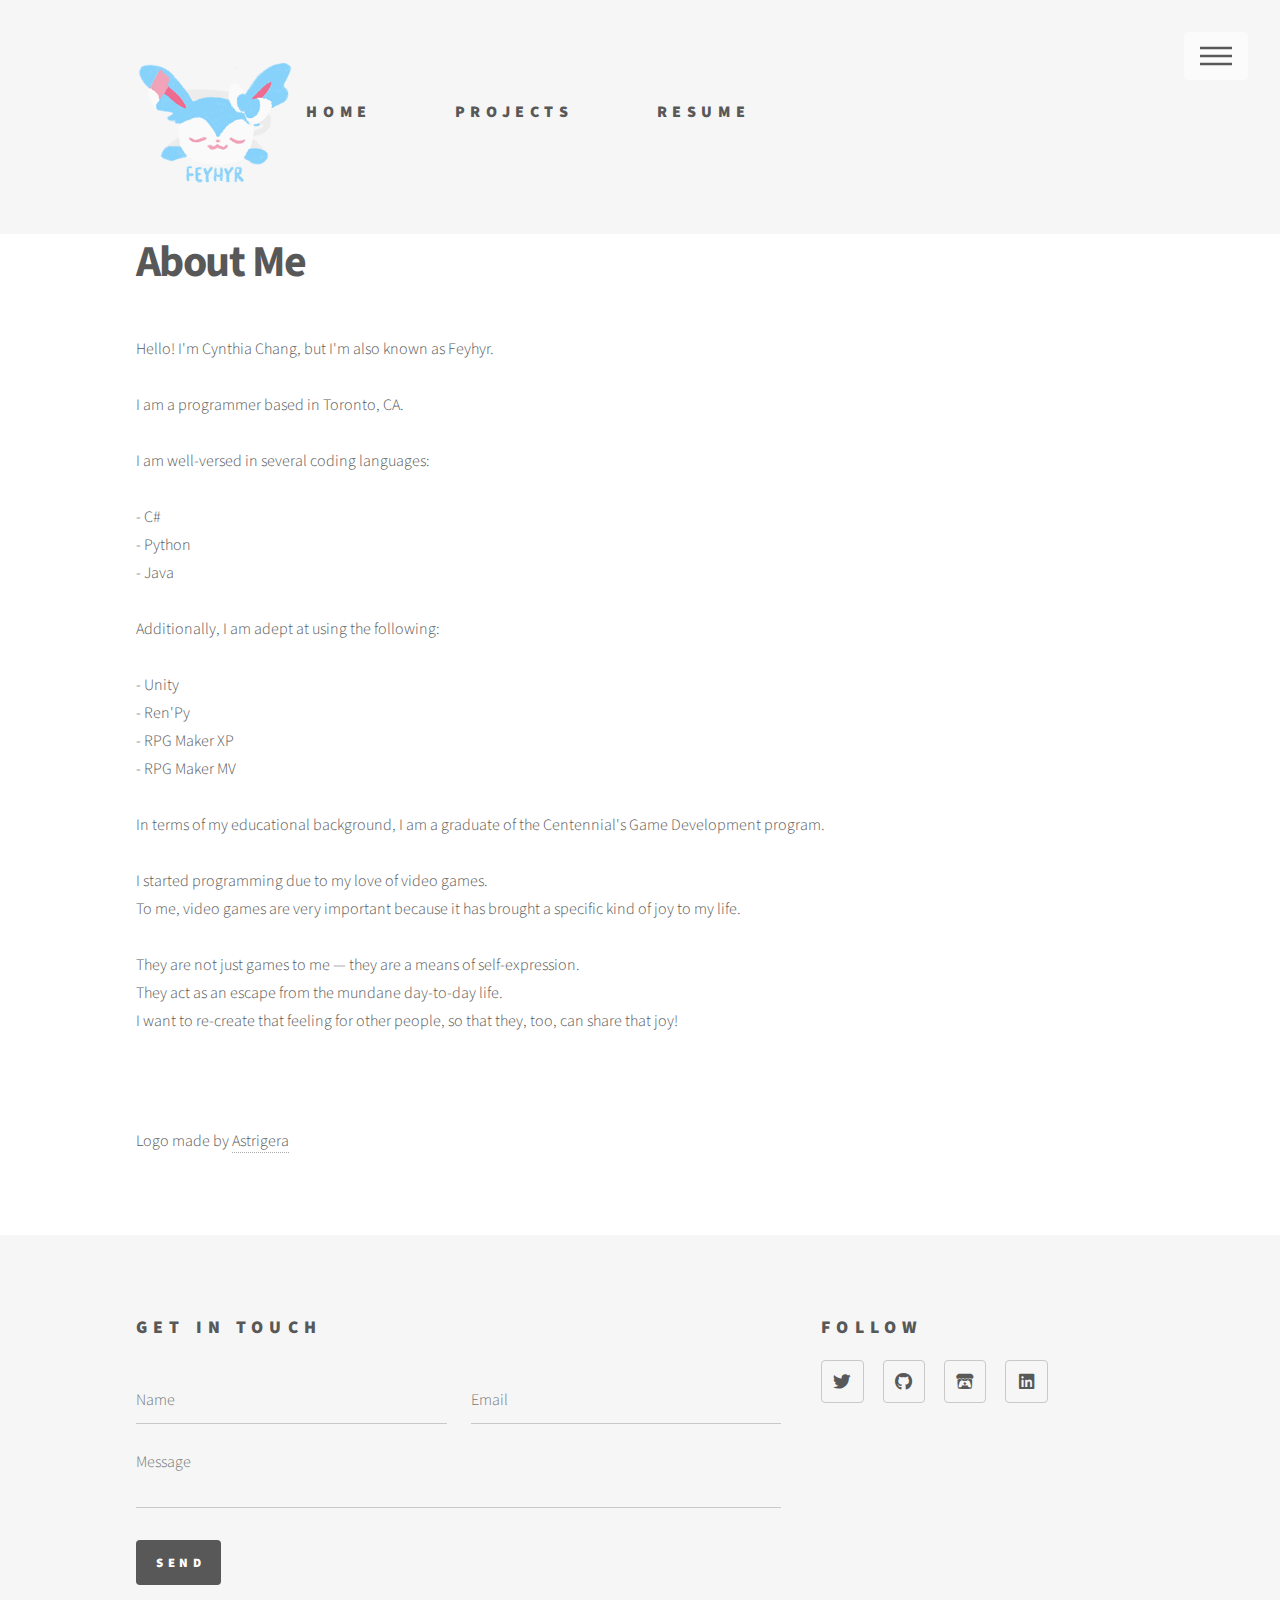
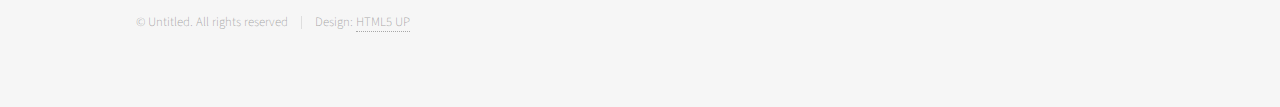
<file: index.html>
<!DOCTYPE HTML>
<!--
	Phantom by HTML5 UP
	html5up.net | @ajlkn
	Free for personal and commercial use under the CCA 3.0 license (html5up.net/license)
-->
<html>
	<head>
		<title>Feyhyr</title>
		<meta charset="utf-8" />
		<meta name="viewport" content="width=device-width, initial-scale=1, user-scalable=no" />
		<link rel="stylesheet" href="assets/css/main.css" />
		<noscript><link rel="stylesheet" href="assets/css/noscript.css" /></noscript>
	</head>
	<body class="is-preload">
		<!-- Wrapper -->
			<div id="wrapper">

				<!-- Header -->
					<header id="header">
						<div class="inner">

							<!-- Logo -->
								<a href="index.html" class="logo">
									<span class="symbol"><img src="images/cynthiaheader.png" alt="" /></span><span class="title">Home</span>
								</a>
								<a href="project.html" class="logo">
									<span class="title">Projects</span>
								</a>
								<a href="resume.html" class="logo">
									<span class="title">Resume</span>
								</a>

							<!-- Nav -->
								<nav>
									<ul>
										<li><a href="#menu">Menu</a></li>
									</ul>
								</nav>

						</div>
					</header>

				<!-- Menu -->
					<nav id="menu">
						<h2>Menu</h2>
						<ul>
							<li><a href="index.html">Home</a></li>
							<li><a href="project.html">Projects</a></li>
							<li><a href="resume.html">Resume</a></li>
						</ul>
					</nav>

				<!-- Main -->
					<div id="main">
						<div class="inner">
							<h1>About Me</h1>

							<!-- Text -->
								<section>
									<p>Hello! I'm Cynthia Chang, but I'm also known as Feyhyr.<br><br>
									I am a programmer based in Toronto, CA.<br><br>
									I am well-versed in several coding languages:<br><br>
									- C#<br>
									- Python<br>
									- Java<br><br>
									Additionally, I am adept at using the following:<br><br>
									- Unity<br>
									- Ren'Py<br>
									- RPG Maker XP<br>
									- RPG Maker MV<br><br>
									In terms of my educational background, I am a graduate of the Centennial's Game Development program.<br><br>
									I started programming due to my love of video games.<br>
									To me, video games are very important because it has brought a specific kind of joy to my life.<br><br>
									They are not just games to me — they are a means of self-expression.<br>
									They act as an escape from the mundane day-to-day life.<br>
									I want to re-create that feeling for other people, so that they, too, can share that joy! <br>
									</p>
									<p><br></p>
									<p>Logo made by <a href="https://www.astrigera.com/">Astrigera</a></p>
								</section>
						</div>
					</div>

				<!-- Footer -->
					<footer id="footer">
						<div class="inner">
							<section>
								<h2>Get in touch</h2>
								<form method="post" action="#">
									<div class="fields">
										<div class="field half">
											<input type="text" name="name" id="name" placeholder="Name" />
										</div>
										<div class="field half">
											<input type="email" name="email" id="email" placeholder="Email" />
										</div>
										<div class="field">
											<textarea name="message" id="message" placeholder="Message"></textarea>
										</div>
									</div>
									<ul class="actions">
										<li><input type="submit" value="Send" class="primary" /></li>
									</ul>
								</form>
							</section>
							<section>
								<h2>Follow</h2>
								<ul class="icons">
									<li><a href="https://twitter.com/feyhyr" class="icon brands style2 fa-twitter"><span class="label">Twitter</span></a></li>
									<li><a href="https://github.com/Feyhyr" class="icon brands style2 fa-github"><span class="label">GitHub</span></a></li>
									<li><a href="https://feyhyr.itch.io/" class="icon brands style2 fa-itch-io"><span class="label">itch-io</span></a></li>
									<li><a href="https://www.linkedin.com/in/thegamingcook/" class="icon brands style2 fa-linkedin"><span class="label">linkedin</span></a></li>
								</ul>
							</section>
							<ul class="copyright">
								<li>&copy; Untitled. All rights reserved</li><li>Design: <a href="http://html5up.net">HTML5 UP</a></li>
							</ul>
						</div>
					</footer>

			</div>

		<!-- Scripts -->
			<script src="assets/js/jquery.min.js"></script>
			<script src="assets/js/browser.min.js"></script>
			<script src="assets/js/breakpoints.min.js"></script>
			<script src="assets/js/util.js"></script>
			<script src="assets/js/main.js"></script>

	</body>
</html>
</file>
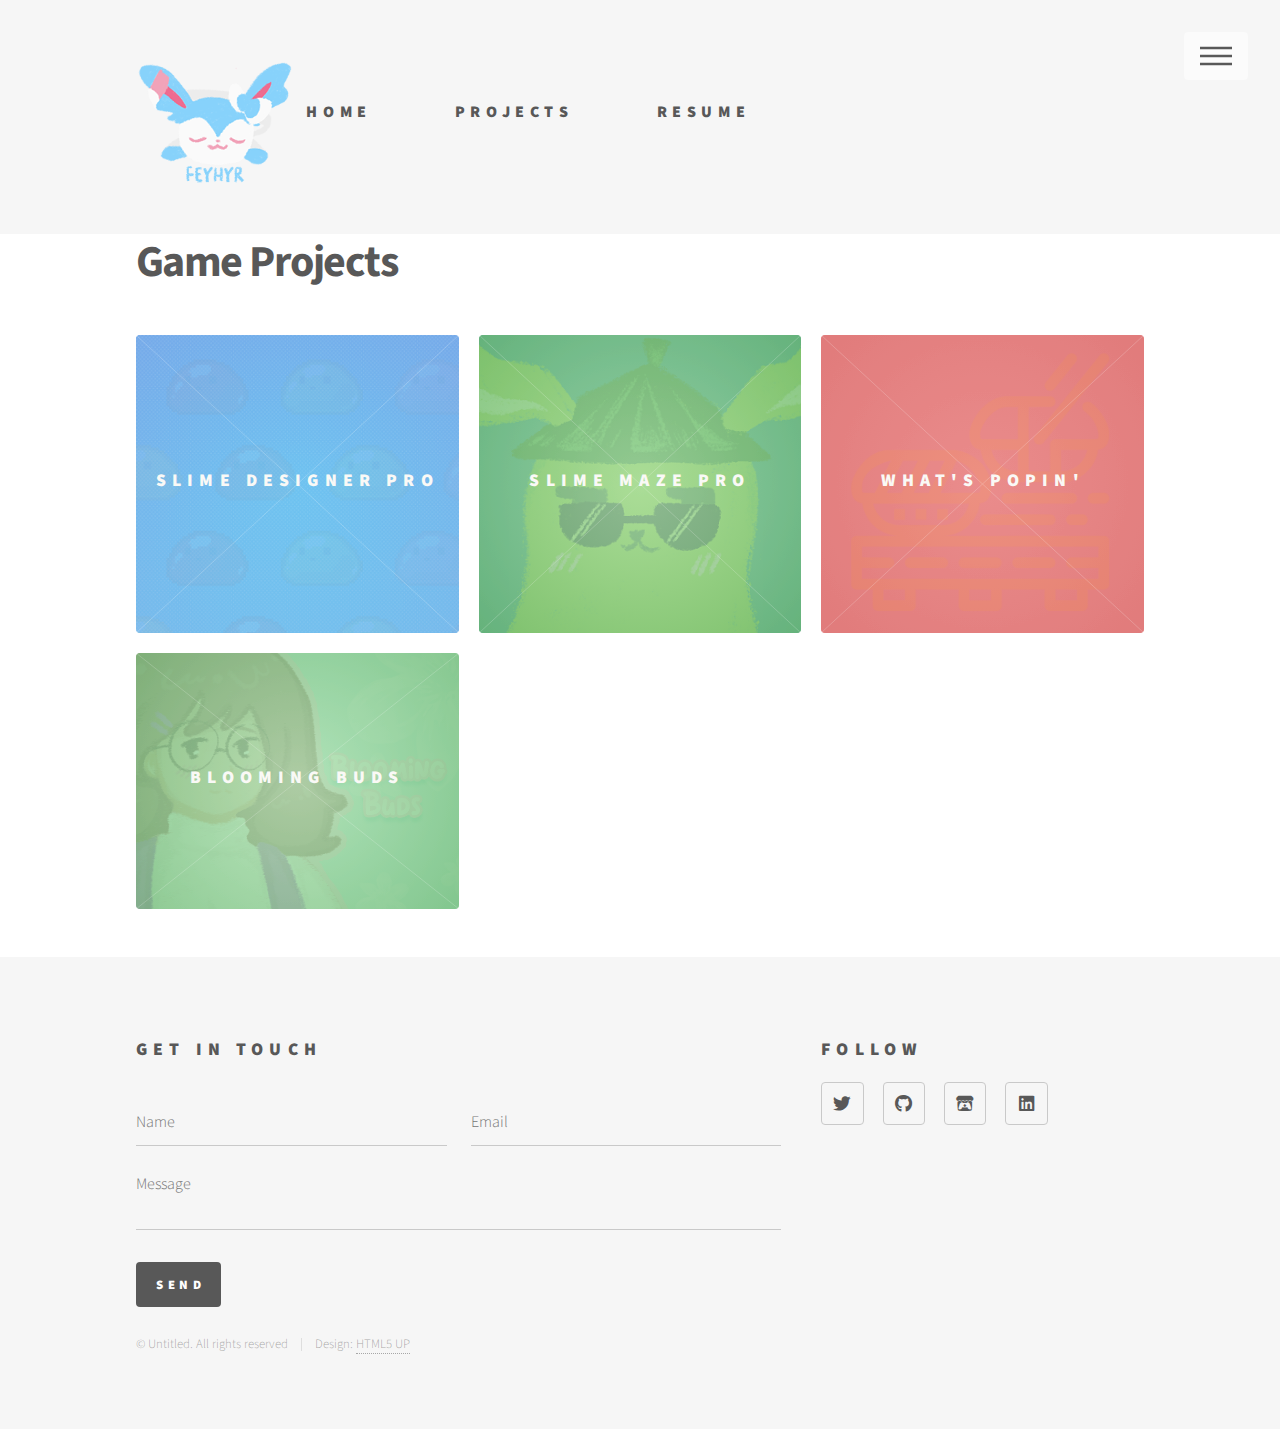
<file: about.html>
<!DOCTYPE HTML>
<!--
	Phantom by HTML5 UP
	html5up.net | @ajlkn
	Free for personal and commercial use under the CCA 3.0 license (html5up.net/license)
-->
<html>
	<head>
		<title>Feyhyr</title>
		<meta charset="utf-8" />
		<meta name="viewport" content="width=device-width, initial-scale=1, user-scalable=no" />
		<link rel="stylesheet" href="assets/css/main.css" />
		<noscript><link rel="stylesheet" href="assets/css/noscript.css" /></noscript>
	</head>
	<body class="is-preload">
		<!-- Wrapper -->
			<div id="wrapper">

				<!-- Header -->
					<header id="header">
						<div class="inner">

							<!-- Logo -->
								<a href="index.html" class="logo">
									<span class="symbol"><img src="images/cynthiaheader.png" alt="" /></span><span class="title">Home</span>
								</a>
								<a href="about.html" class="logo">
									<span class="title">Projects</span>
								</a>
								<a href="resume.html" class="logo">
									<span class="title">Resume</span>
								</a>

							<!-- Nav -->
								<nav>
									<ul>
										<li><a href="#menu">Menu</a></li>
									</ul>
								</nav>

						</div>
					</header>

				<!-- Menu -->
					<nav id="menu">
						<h2>Menu</h2>
						<ul>
							<li><a href="index.html">Home</a></li>
							<li><a href="about.html">Projects</a></li>
							<li><a href="resume.html">Resume</a></li>
						</ul>
					</nav>

				<!-- Main -->
					<div id="main">
						<div class="inner">
							<h1>Game Projects</h1>
							<section class="tiles">
								<article class="style1">
									<span class="image">
										<img src="images/slimebackground.png" alt="" />
									</span>
									<a href="https://astrigera.itch.io/slime-designer-pro">
										<h2>Slime Designer Pro</h2>
										<div class="content">
											<p>Design your own slime!</p>
										</div>
									</a>
								</article>
								<article class="style2">
									<span class="image">
										<img src="images/mazebackground.png" alt="" />
									</span>
									<a href="https://github.com/Feyhyr/GameEngines-FinalProject">
										<h2>Slime Maze Pro</h2>
										<div class="content">
											<p>Navigate the maze and get as many stars as you can without being eaten by the beetles.</p>
										</div>
									</a>
								</article>
								<article class="style3">
									<span class="image">
										<img src="images/popinbackground.png" alt="" />
									</span>
									<a href="https://github.com/Feyhyr/EmergingTech-FinalProject">
										<h2>What's Popin'</h2>
										<div class="content">
											<p>Create a dish in VR!</p>
										</div>
									</a>
								</article>
								<article class="style2">
									<span class="image">
										<img src="images/Bloomin_Buds.png" alt="" />
									</span>
									<a href="https://astrigera.itch.io/blooming-buds">
										<h2>Blooming Buds</h2>
										<div class="content">
											<p>An LGBTQ+ inclusive visual novel centred around a developed and immersive storyline.</p>
										</div>
									</a>
								</article>
							</section>
						</div>
					</div>

				<!-- Footer -->
					<footer id="footer">
						<div class="inner">
							<section>
								<h2>Get in touch</h2>
								<form method="post" action="#">
									<div class="fields">
										<div class="field half">
											<input type="text" name="name" id="name" placeholder="Name" />
										</div>
										<div class="field half">
											<input type="email" name="email" id="email" placeholder="Email" />
										</div>
										<div class="field">
											<textarea name="message" id="message" placeholder="Message"></textarea>
										</div>
									</div>
									<ul class="actions">
										<li><input type="submit" value="Send" class="primary" /></li>
									</ul>
								</form>
							</section>
							<section>
								<h2>Follow</h2>
								<ul class="icons">
									<li><a href="https://twitter.com/feyhyr" class="icon brands style2 fa-twitter"><span class="label">Twitter</span></a></li>
									<li><a href="https://github.com/Feyhyr" class="icon brands style2 fa-github"><span class="label">GitHub</span></a></li>
									<li><a href="https://feyhyr.itch.io/" class="icon brands style2 fa-itch-io"><span class="label">itch-io</span></a></li>
									<li><a href="https://www.linkedin.com/in/thegamingcook/" class="icon brands style2 fa-linkedin"><span class="label">linkedin</span></a></li>
								</ul>
							</section>
							<ul class="copyright">
								<li>&copy; Untitled. All rights reserved</li><li>Design: <a href="http://html5up.net">HTML5 UP</a></li>
							</ul>
						</div>
					</footer>
					
			</div>

		<!-- Scripts -->
			<script src="assets/js/jquery.min.js"></script>
			<script src="assets/js/browser.min.js"></script>
			<script src="assets/js/breakpoints.min.js"></script>
			<script src="assets/js/util.js"></script>
			<script src="assets/js/main.js"></script>

	</body>
</html>
</file>
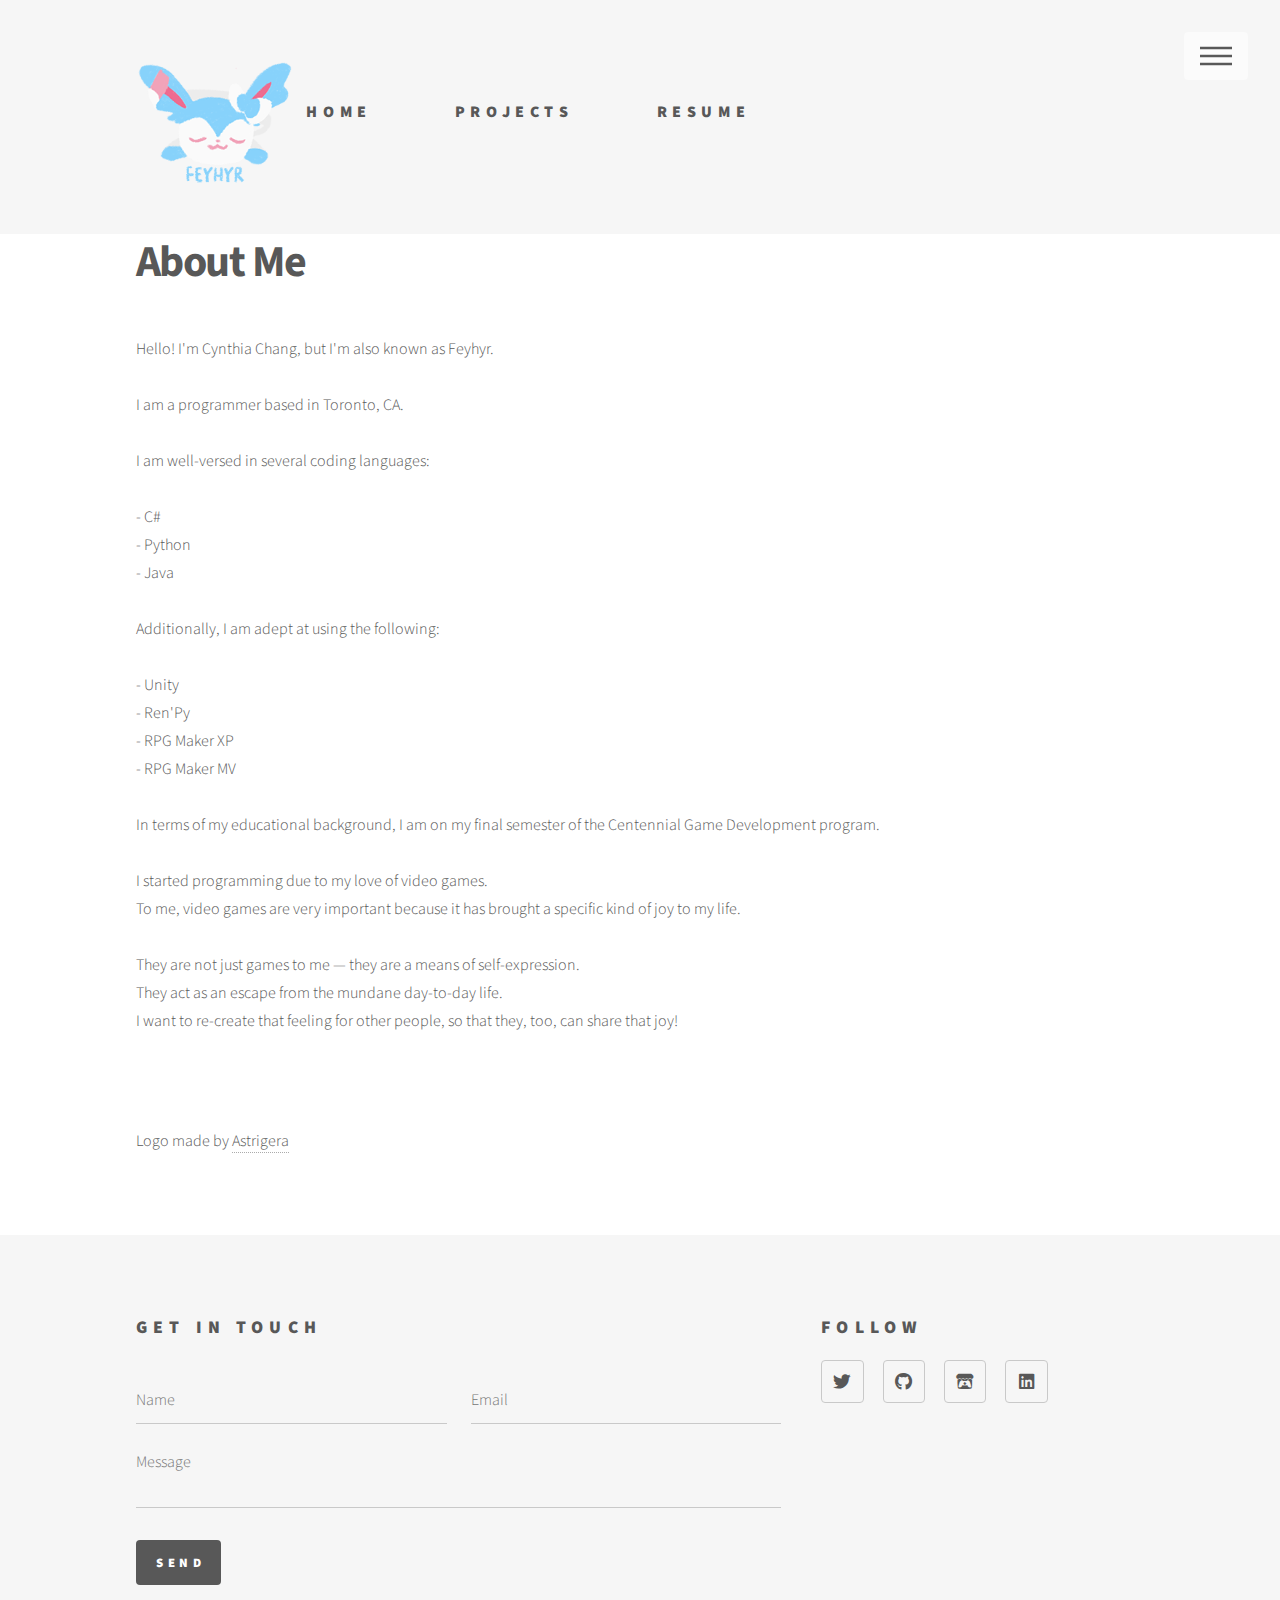
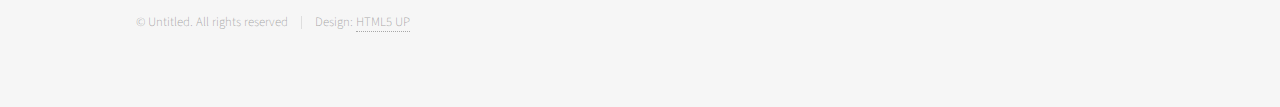
<file: home.html>
<!DOCTYPE HTML>
<!--
	Phantom by HTML5 UP
	html5up.net | @ajlkn
	Free for personal and commercial use under the CCA 3.0 license (html5up.net/license)
-->
<html>
	<head>
		<title>Feyhyr</title>
		<meta charset="utf-8" />
		<meta name="viewport" content="width=device-width, initial-scale=1, user-scalable=no" />
		<link rel="stylesheet" href="assets/css/main.css" />
		<noscript><link rel="stylesheet" href="assets/css/noscript.css" /></noscript>
	</head>
	<body class="is-preload">
		<!-- Wrapper -->
			<div id="wrapper">

				<!-- Header -->
					<header id="header">
						<div class="inner">

							<!-- Logo -->
								<a href="home.html" class="logo">
									<span class="symbol"><img src="images/cynthiaheader.png" alt="" /></span><span class="title">Home</span>
								</a>
								<a href="project.html" class="logo">
									<span class="title">Projects</span>
								</a>
								<a href="resume.html" class="logo">
									<span class="title">Resume</span>
								</a>

							<!-- Nav -->
								<nav>
									<ul>
										<li><a href="#menu">Menu</a></li>
									</ul>
								</nav>

						</div>
					</header>

				<!-- Menu -->
					<nav id="menu">
						<h2>Menu</h2>
						<ul>
							<li><a href="home.html">Home</a></li>
							<li><a href="project.html">Projects</a></li>
							<li><a href="resume.html">Resume</a></li>
						</ul>
					</nav>

				<!-- Main -->
					<div id="main">
						<div class="inner">
							<h1>About Me</h1>

							<!-- Text -->
								<section>
									<p>Hello! I'm Cynthia Chang, but I'm also known as Feyhyr.<br><br>
									I am a programmer based in Toronto, CA.<br><br>
									I am well-versed in several coding languages:<br><br>
									- C#<br>
									- Python<br>
									- Java<br><br>
									Additionally, I am adept at using the following:<br><br>
									- Unity<br>
									- Ren'Py<br>
									- RPG Maker XP<br>
									- RPG Maker MV<br><br>
									In terms of my educational background, I am on my final semester of the Centennial Game Development program.<br><br>
									I started programming due to my love of video games.<br>
									To me, video games are very important because it has brought a specific kind of joy to my life.<br><br>
									They are not just games to me — they are a means of self-expression.<br>
									They act as an escape from the mundane day-to-day life.<br>
									I want to re-create that feeling for other people, so that they, too, can share that joy! <br>
									</p>
									<p><br></p>
									<p>Logo made by <a href="https://www.astrigera.com/">Astrigera</a></p>
								</section>
						</div>
					</div>

				<!-- Footer -->
					<footer id="footer">
						<div class="inner">
							<section>
								<h2>Get in touch</h2>
								<form method="post" action="#">
									<div class="fields">
										<div class="field half">
											<input type="text" name="name" id="name" placeholder="Name" />
										</div>
										<div class="field half">
											<input type="email" name="email" id="email" placeholder="Email" />
										</div>
										<div class="field">
											<textarea name="message" id="message" placeholder="Message"></textarea>
										</div>
									</div>
									<ul class="actions">
										<li><input type="submit" value="Send" class="primary" /></li>
									</ul>
								</form>
							</section>
							<section>
								<h2>Follow</h2>
								<ul class="icons">
									<li><a href="https://twitter.com/feyhyr" class="icon brands style2 fa-twitter"><span class="label">Twitter</span></a></li>
									<li><a href="https://github.com/Feyhyr" class="icon brands style2 fa-github"><span class="label">GitHub</span></a></li>
									<li><a href="https://feyhyr.itch.io/" class="icon brands style2 fa-itch-io"><span class="label">itch-io</span></a></li>
									<li><a href="https://www.linkedin.com/in/thegamingcook/" class="icon brands style2 fa-linkedin"><span class="label">linkedin</span></a></li>
								</ul>
							</section>
							<ul class="copyright">
								<li>&copy; Untitled. All rights reserved</li><li>Design: <a href="http://html5up.net">HTML5 UP</a></li>
							</ul>
						</div>
					</footer>

			</div>

		<!-- Scripts -->
			<script src="assets/js/jquery.min.js"></script>
			<script src="assets/js/browser.min.js"></script>
			<script src="assets/js/breakpoints.min.js"></script>
			<script src="assets/js/util.js"></script>
			<script src="assets/js/main.js"></script>

	</body>
</html>
</file>
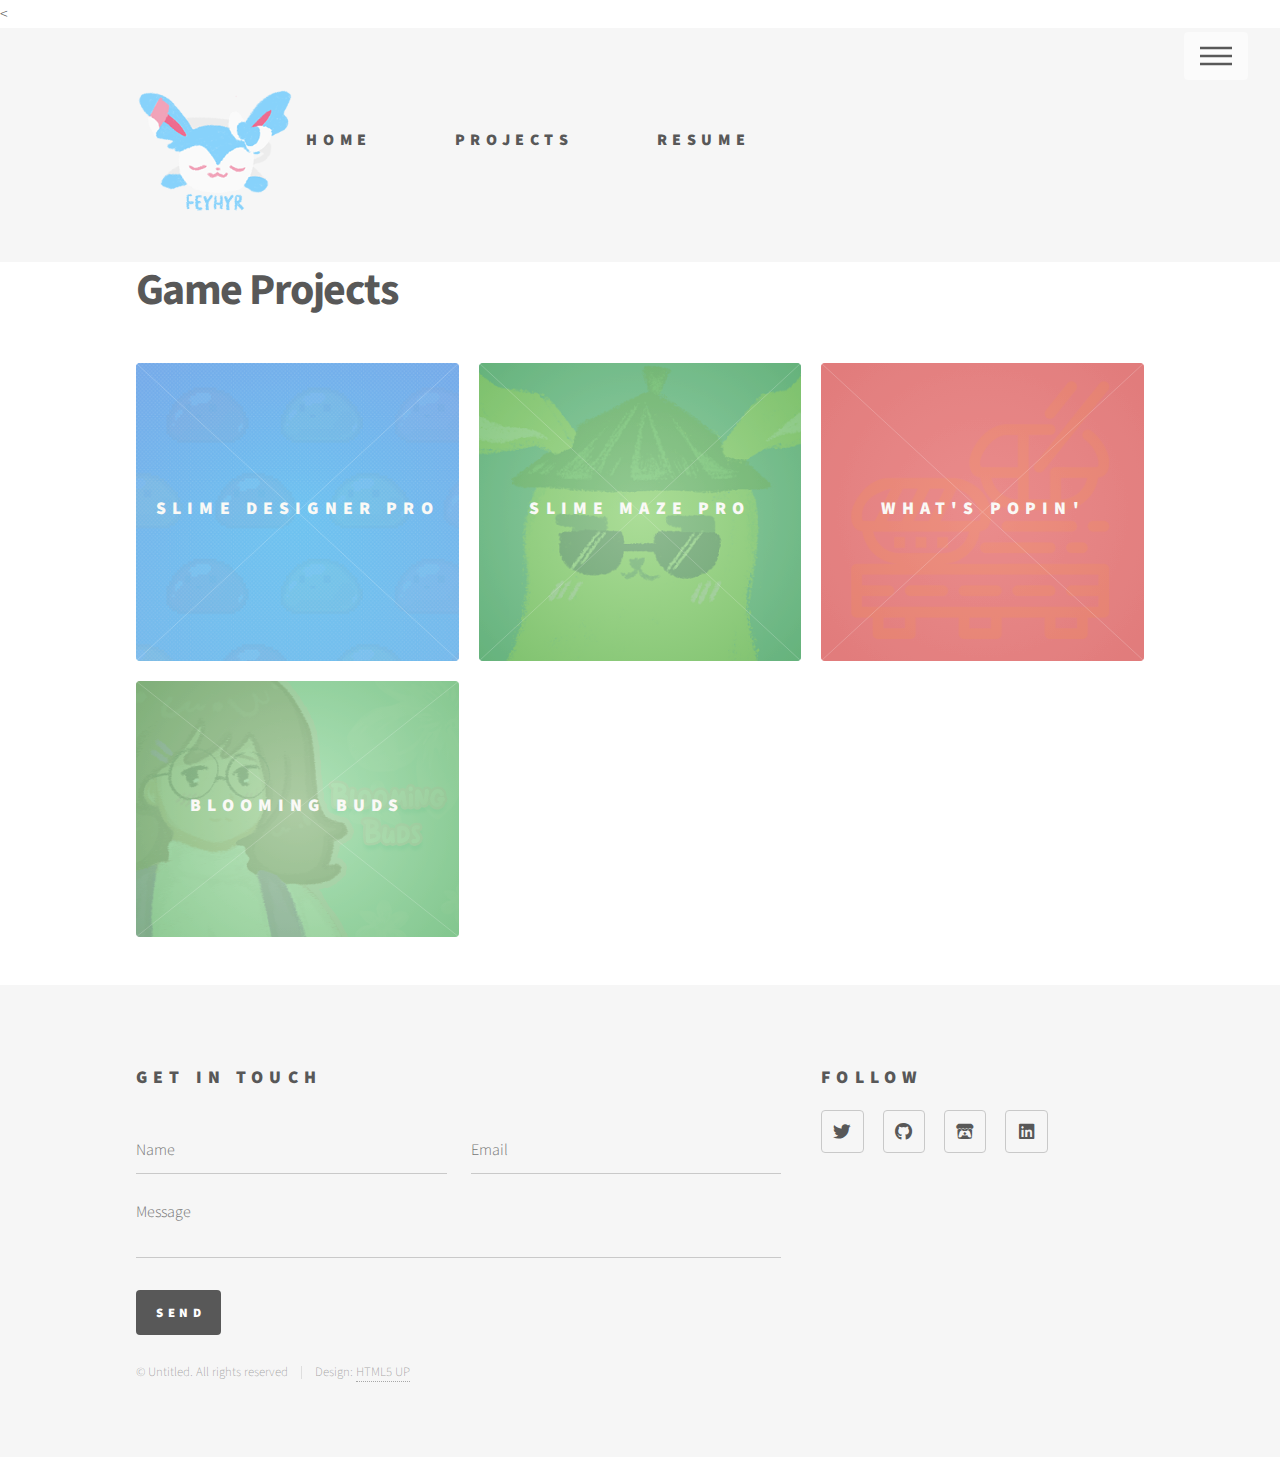
<file: project.html>
<!DOCTYPE HTML>
<!--
	Phantom by HTML5 UP
	html5up.net | @ajlkn
	Free for personal and commercial use under the CCA 3.0 license (html5up.net/license)
-->
<html>
	<head>
		<title>Feyhyr</title>
		<meta charset="utf-8" />
		<meta name="viewport" content="width=device-width, initial-scale=1, user-scalable=no" />
		<link rel="stylesheet" href="assets/css/main.css" />
		<noscript><link rel="stylesheet" href="assets/css/noscript.css" /></noscript>
	</head>
	<body class="is-preload">
		<!-- Wrapper -->
			<div id="wrapper">

				<<!-- Header -->
					<header id="header">
						<div class="inner">

							<!-- Logo -->
								<a href="home.html" class="logo">
									<span class="symbol"><img src="images/cynthiaheader.png" alt="" /></span><span class="title">Home</span>
								</a>
								<a href="project.html" class="logo">
									<span class="title">Projects</span>
								</a>
								<a href="resume.html" class="logo">
									<span class="title">Resume</span>
								</a>

							<!-- Nav -->
								<nav>
									<ul>
										<li><a href="#menu">Menu</a></li>
									</ul>
								</nav>

						</div>
					</header>

				<!-- Menu -->
					<nav id="menu">
						<h2>Menu</h2>
						<ul>
							<li><a href="home.html">Home</a></li>
							<li><a href="project.html">Projects</a></li>
							<li><a href="resume.html">Resume</a></li>
						</ul>
					</nav>

				<!-- Main -->
					<div id="main">
						<div class="inner">
							<h1>Game Projects</h1>
							<section class="tiles">
								<article class="style1">
									<span class="image">
										<img src="images/slimebackground.png" alt="" />
									</span>
									<a href="https://astrigera.itch.io/slime-designer-pro">
										<h2>Slime Designer Pro</h2>
										<div class="content">
											<p>Design your own slime!</p>
										</div>
									</a>
								</article>
								<article class="style2">
									<span class="image">
										<img src="images/mazebackground.png" alt="" />
									</span>
									<a href="https://github.com/Feyhyr/GameEngines-FinalProject">
										<h2>Slime Maze Pro</h2>
										<div class="content">
											<p>Navigate the maze and get as many stars as you can without being eaten by the beetles.</p>
										</div>
									</a>
								</article>
								<article class="style3">
									<span class="image">
										<img src="images/popinbackground.png" alt="" />
									</span>
									<a href="https://github.com/Feyhyr/EmergingTech-FinalProject">
										<h2>What's Popin'</h2>
										<div class="content">
											<p>Create a dish in VR!</p>
										</div>
									</a>
								</article>
								<article class="style2">
									<span class="image">
										<img src="images/Bloomin_Buds.png" alt="" />
									</span>
									<a href="https://astrigera.itch.io/blooming-buds">
										<h2>Blooming Buds</h2>
										<div class="content">
											<p>An LGBTQ+ inclusive visual novel centred around a developed and immersive storyline.</p>
										</div>
									</a>
								</article>
							</section>
						</div>
					</div>

				<!-- Footer -->
					<footer id="footer">
						<div class="inner">
							<section>
								<h2>Get in touch</h2>
								<form method="post" action="#">
									<div class="fields">
										<div class="field half">
											<input type="text" name="name" id="name" placeholder="Name" />
										</div>
										<div class="field half">
											<input type="email" name="email" id="email" placeholder="Email" />
										</div>
										<div class="field">
											<textarea name="message" id="message" placeholder="Message"></textarea>
										</div>
									</div>
									<ul class="actions">
										<li><input type="submit" value="Send" class="primary" /></li>
									</ul>
								</form>
							</section>
							<section>
								<h2>Follow</h2>
								<ul class="icons">
									<li><a href="https://twitter.com/feyhyr" class="icon brands style2 fa-twitter"><span class="label">Twitter</span></a></li>
									<li><a href="https://github.com/Feyhyr" class="icon brands style2 fa-github"><span class="label">GitHub</span></a></li>
									<li><a href="https://feyhyr.itch.io/" class="icon brands style2 fa-itch-io"><span class="label">itch-io</span></a></li>
									<li><a href="https://www.linkedin.com/in/thegamingcook/" class="icon brands style2 fa-linkedin"><span class="label">linkedin</span></a></li>
								</ul>
							</section>
							<ul class="copyright">
								<li>&copy; Untitled. All rights reserved</li><li>Design: <a href="http://html5up.net">HTML5 UP</a></li>
							</ul>
						</div>
					</footer>
					
			</div>

		<!-- Scripts -->
			<script src="assets/js/jquery.min.js"></script>
			<script src="assets/js/browser.min.js"></script>
			<script src="assets/js/breakpoints.min.js"></script>
			<script src="assets/js/util.js"></script>
			<script src="assets/js/main.js"></script>

	</body>
</html>
</file>
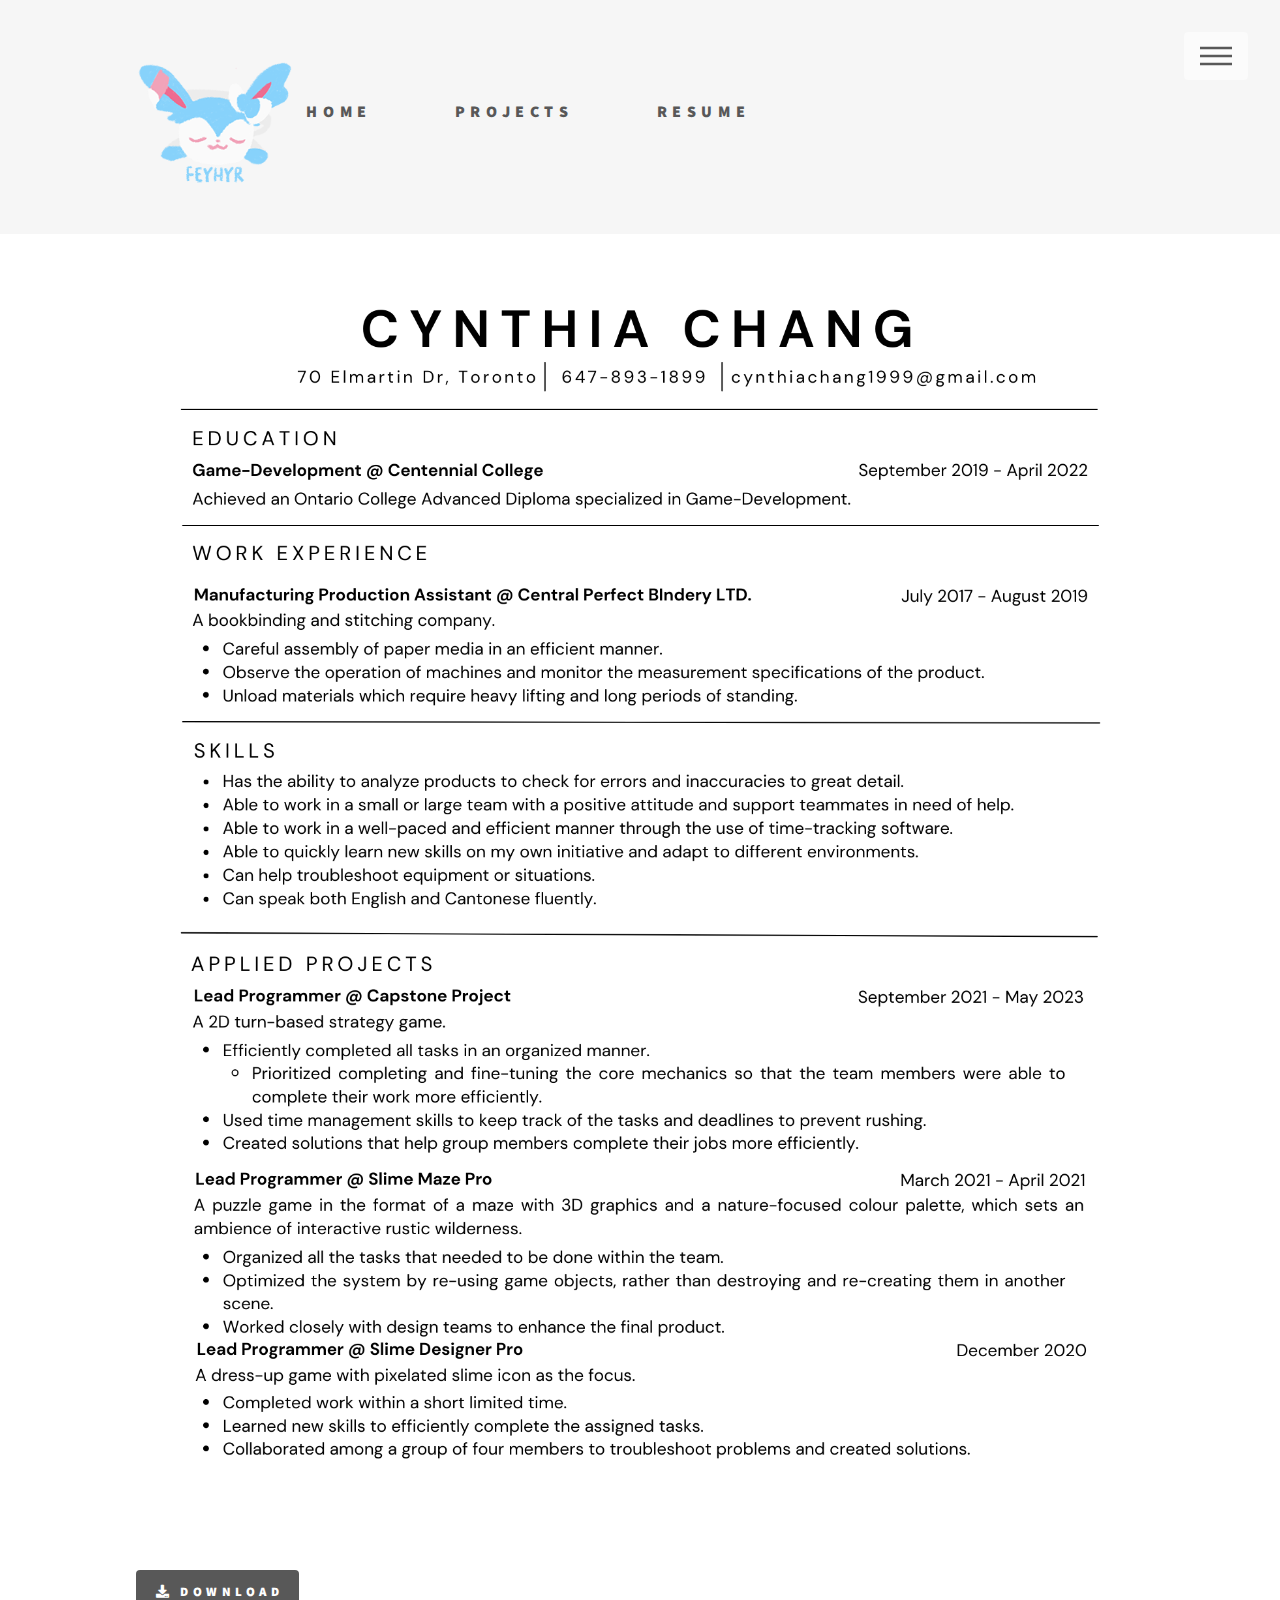
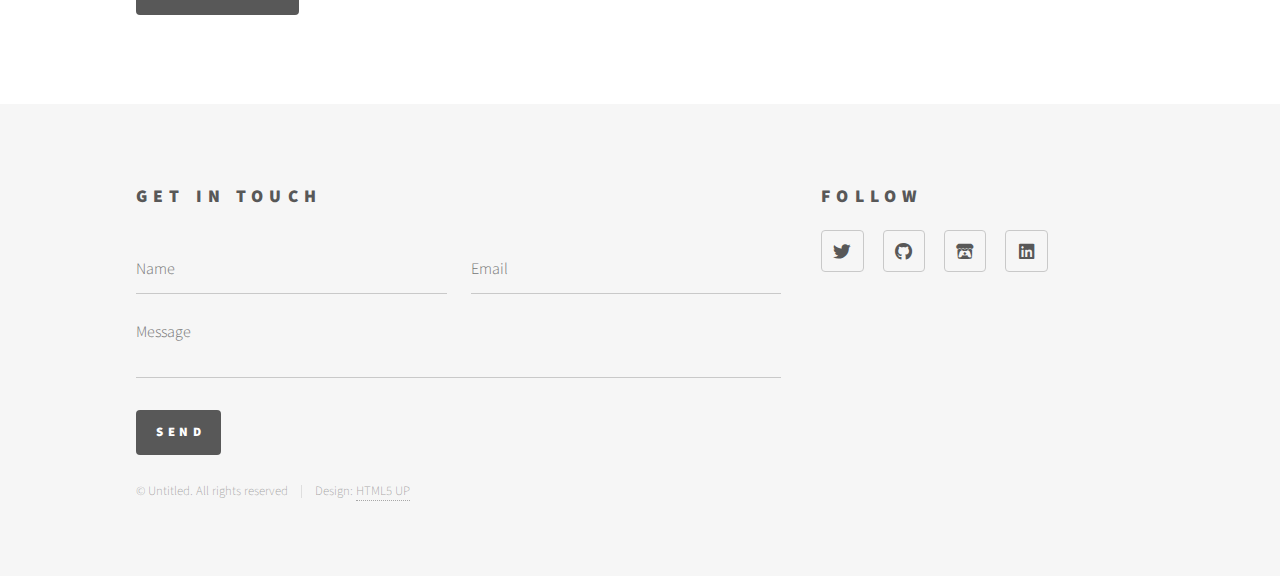
<file: resume.html>
<!DOCTYPE HTML>
<!--
	Phantom by HTML5 UP
	html5up.net | @ajlkn
	Free for personal and commercial use under the CCA 3.0 license (html5up.net/license)
-->
<html>
	<head>
		<title>Feyhyr</title>
		<meta charset="utf-8" />
		<meta name="viewport" content="width=device-width, initial-scale=1, user-scalable=no" />
		<link rel="stylesheet" href="assets/css/main.css" />
		<noscript><link rel="stylesheet" href="assets/css/noscript.css" /></noscript>
	</head>
	<body class="is-preload">
		<!-- Wrapper -->
			<div id="wrapper">

				<!-- Header -->
					<header id="header">
						<div class="inner">

							<!-- Logo -->
								<a href="index.html" class="logo">
									<span class="symbol"><img src="images/cynthiaheader.png" alt="" /></span><span class="title">Home</span>
								</a>
								<a href="project.html" class="logo">
									<span class="title">Projects</span>
								</a>
								<a href="resume.html" class="logo">
									<span class="title">Resume</span>
								</a>

							<!-- Nav -->
								<nav>
									<ul>
										<li><a href="#menu">Menu</a></li>
									</ul>
								</nav>

						</div>
					</header>

				<!-- Menu -->
					<nav id="menu">
						<h2>Menu</h2>
						<ul>
							<li><a href="index.html">Home</a></li>
							<li><a href="project.html">Projects</a></li>
							<li><a href="resume.html">Resume</a></li>
						</ul>
					</nav>

				<!-- Main -->
					<div id="main">
						<div class="inner">
							<!-- Resume Image -->
							<section>
								<div class="box alt">
									<div class="row gtr-uniform">
										<div class="col-12"><span class="image fit"><img src="images/Resume_CynthiaChang.png" alt="" /></span></div>
									</div>
								</div>
							</section>
							<section>
									<ul class="actions">
										<li><a href="downloads/Resume_CynthiaChang.pdf" class="button primary icon solid fa-download" download>Download</a></li>
									</ul>
								</section>
							<!--<section>
								<div class = "center">
									<img src="images/Resume_CynthiaChang.png">
								</div>
							</section>-->
						</div>
					</div>

				<!-- Footer -->
					<footer id="footer">
						<div class="inner">
							<section>
								<h2>Get in touch</h2>
								<form method="post" action="#">
									<div class="fields">
										<div class="field half">
											<input type="text" name="name" id="name" placeholder="Name" />
										</div>
										<div class="field half">
											<input type="email" name="email" id="email" placeholder="Email" />
										</div>
										<div class="field">
											<textarea name="message" id="message" placeholder="Message"></textarea>
										</div>
									</div>
									<ul class="actions">
										<li><input type="submit" value="Send" class="primary" /></li>
									</ul>
								</form>
							</section>
							<section>
								<h2>Follow</h2>
								<ul class="icons">
									<li><a href="https://twitter.com/feyhyr" class="icon brands style2 fa-twitter"><span class="label">Twitter</span></a></li>
									<li><a href="https://github.com/Feyhyr" class="icon brands style2 fa-github"><span class="label">GitHub</span></a></li>
									<li><a href="https://feyhyr.itch.io/" class="icon brands style2 fa-itch-io"><span class="label">itch-io</span></a></li>
									<li><a href="https://www.linkedin.com/in/thegamingcook/" class="icon brands style2 fa-linkedin"><span class="label">linkedin</span></a></li>
								</ul>
							</section>
							<ul class="copyright">
								<li>&copy; Untitled. All rights reserved</li><li>Design: <a href="http://html5up.net">HTML5 UP</a></li>
							</ul>
						</div>
					</footer>
					
			</div>

		<!-- Scripts -->
			<script src="assets/js/jquery.min.js"></script>
			<script src="assets/js/browser.min.js"></script>
			<script src="assets/js/breakpoints.min.js"></script>
			<script src="assets/js/util.js"></script>
			<script src="assets/js/main.js"></script>

	</body>
</html>
</file>
<file: assets/css/noscript.css>
/*
	Phantom by HTML5 UP
	html5up.net | @ajlkn
	Free for personal and commercial use under the CCA 3.0 license (html5up.net/license)
*/

/* Tiles */

	body.is-preload .tiles article {
		-moz-transform: none;
		-webkit-transform: none;
		-ms-transform: none;
		transform: none;
		opacity: 1;
	}
</file>
<file: assets/css/main.css>
@import url(fontawesome-all.min.css);
@import url("https://fonts.googleapis.com/css?family=Source+Sans+Pro:300,700,900");

/*
	Phantom by HTML5 UP
	html5up.net | @ajlkn
	Free for personal and commercial use under the CCA 3.0 license (html5up.net/license)
*/

html, body, div, span, applet, object,
iframe, h1, h2, h3, h4, h5, h6, p, blockquote,
pre, a, abbr, acronym, address, big, cite,
code, del, dfn, em, img, ins, kbd, q, s, samp,
small, strike, strong, sub, sup, tt, var, b,
u, i, center, dl, dt, dd, ol, ul, li, fieldset,
form, label, legend, table, caption, tbody,
tfoot, thead, tr, th, td, article, aside,
canvas, details, embed, figure, figcaption,
footer, header, hgroup, menu, nav, output, ruby,
section, summary, time, mark, audio, video {
	margin: 0;
	padding: 0;
	border: 0;
	font-size: 100%;
	font: inherit;
	vertical-align: baseline;}

article, aside, details, figcaption, figure,
footer, header, hgroup, menu, nav, section {
	display: block;}

body {
	line-height: 1;
}

ol, ul {
	list-style: none;
}

blockquote, q {
	quotes: none;
}

	blockquote:before, blockquote:after, q:before, q:after {
		content: '';
		content: none;
	}

table {
	border-collapse: collapse;
	border-spacing: 0;
}

body {
	-webkit-text-size-adjust: none;
}

mark {
	background-color: transparent;
	color: inherit;
}

input::-moz-focus-inner {
	border: 0;
	padding: 0;
}

input, select, textarea {
	-moz-appearance: none;
	-webkit-appearance: none;
	-ms-appearance: none;
	appearance: none;
}

/* Basic */

	@-ms-viewport {
		width: device-width;
	}

	body {
		-ms-overflow-style: scrollbar;
	}

	@media screen and (max-width: 480px) {

		html, body {
			min-width: 320px;
		}

	}

	html {
		box-sizing: border-box;
	}

	*, *:before, *:after {
		box-sizing: inherit;
	}

	body {
		background: #ffffff;
	}

		body.is-preload *, body.is-preload *:before, body.is-preload *:after {
			-moz-animation: none !important;
			-webkit-animation: none !important;
			-ms-animation: none !important;
			animation: none !important;
			-moz-transition: none !important;
			-webkit-transition: none !important;
			-ms-transition: none !important;
			transition: none !important;
		}

/* Type */

	body, input, select, textarea {
		color: #585858;
		font-family: "Source Sans Pro", Helvetica, sans-serif;
		font-size: 16pt;
		font-weight: 300;
		line-height: 1.75;
	}

		@media screen and (max-width: 1680px) {

			body, input, select, textarea {
				font-size: 14pt;
			}

		}

		@media screen and (max-width: 1280px) {

			body, input, select, textarea {
				font-size: 12pt;
			}

		}

	a {
		-moz-transition: border-bottom-color 0.2s ease, color 0.2s ease;
		-webkit-transition: border-bottom-color 0.2s ease, color 0.2s ease;
		-ms-transition: border-bottom-color 0.2s ease, color 0.2s ease;
		transition: border-bottom-color 0.2s ease, color 0.2s ease;
		text-decoration: none;
		color: #585858;
		border-bottom: dotted 1px rgba(88, 88, 88, 0.5);
	}

		a:hover {
			border-bottom-color: transparent;
			color: #f2849e !important;
		}

	strong, b {
		font-weight: 900;
	}

	em, i {
		font-style: italic;
	}

	p {
		margin: 0 0 2em 0;
	}

	h1 {
		font-size: 2.75em;
		font-weight: 700;
		line-height: 1.3;
		margin: 0 0 1em 0;
		letter-spacing: -0.035em;
	}

		h1 a {
			color: inherit;
		}

		@media screen and (max-width: 736px) {

			h1 {
				font-size: 2em;
				margin: 0 0 1em 0;
			}

		}

		@media screen and (max-width: 360px) {

			h1 {
				font-size: 1.75em;
			}

		}

	h2, h3, h4, h5, h6 {
		font-weight: 900;
		line-height: 1.5;
		margin: 0 0 2em 0;
		text-transform: uppercase;
		letter-spacing: 0.35em;
	}

		h2 a, h3 a, h4 a, h5 a, h6 a {
			color: inherit;
		}

	h2 {
		font-size: 1.1em;
	}

	h3 {
		font-size: 1em;
	}

	h4 {
		font-size: 0.8em;
	}

	h5 {
		font-size: 0.8em;
	}

	h6 {
		font-size: 0.8em;
	}

	@media screen and (max-width: 980px) {

		h1 br, h2 br, h3 br, h4 br, h5 br, h6 br {
			display: none;
		}

	}

	@media screen and (max-width: 736px) {

		h2 {
			font-size: 1em;
		}

		h3 {
			font-size: 0.8em;
		}

	}

	sub {
		font-size: 0.8em;
		position: relative;
		top: 0.5em;
	}

	sup {
		font-size: 0.8em;
		position: relative;
		top: -0.5em;
	}

	blockquote {
		border-left: solid 4px #c9c9c9;
		font-style: italic;
		margin: 0 0 2em 0;
		padding: 0.5em 0 0.5em 2em;
	}

	code {
		background: rgba(144, 144, 144, 0.075);
		border-radius: 4px;
		border: solid 1px #c9c9c9;
		font-family: "Courier New", monospace;
		font-size: 0.9em;
		margin: 0 0.25em;
		padding: 0.25em 0.65em;
	}

	pre {
		-webkit-overflow-scrolling: touch;
		font-family: "Courier New", monospace;
		font-size: 0.9em;
		margin: 0 0 2em 0;
	}

		pre code {
			display: block;
			line-height: 1.75;
			padding: 1em 1.5em;
			overflow-x: auto;
		}

	hr {
		border: 0;
		border-bottom: solid 1px #c9c9c9;
		margin: 2em 0;
	}

		hr.major {
			margin: 3em 0;
		}

	.align-left {
		text-align: left;
	}

	.align-center {
		text-align: center;
	}

	.align-right {
		text-align: right;
	}

/* Row */

	.row {
		display: flex;
		flex-wrap: wrap;
		box-sizing: border-box;
		align-items: stretch;
	}

		.row > * {
			box-sizing: border-box;
		}

		.row.gtr-uniform > * > :last-child {
			margin-bottom: 0;
		}

		.row.aln-left {
			justify-content: flex-start;
		}

		.row.aln-center {
			justify-content: center;
		}

		.row.aln-right {
			justify-content: flex-end;
		}

		.row.aln-top {
			align-items: flex-start;
		}

		.row.aln-middle {
			align-items: center;
		}

		.row.aln-bottom {
			align-items: flex-end;
		}

		.row > .imp {
			order: -1;
		}

		.row > .col-1 {
			width: 8.33333%;
		}

		.row > .off-1 {
			margin-left: 8.33333%;
		}

		.row > .col-2 {
			width: 16.66667%;
		}

		.row > .off-2 {
			margin-left: 16.66667%;
		}

		.row > .col-3 {
			width: 25%;
		}

		.row > .off-3 {
			margin-left: 25%;
		}

		.row > .col-4 {
			width: 33.33333%;
		}

		.row > .off-4 {
			margin-left: 33.33333%;
		}

		.row > .col-5 {
			width: 41.66667%;
		}

		.row > .off-5 {
			margin-left: 41.66667%;
		}

		.row > .col-6 {
			width: 50%;
		}

		.row > .off-6 {
			margin-left: 50%;
		}

		.row > .col-7 {
			width: 58.33333%;
		}

		.row > .off-7 {
			margin-left: 58.33333%;
		}

		.row > .col-8 {
			width: 66.66667%;
		}

		.row > .off-8 {
			margin-left: 66.66667%;
		}

		.row > .col-9 {
			width: 75%;
		}

		.row > .off-9 {
			margin-left: 75%;
		}

		.row > .col-10 {
			width: 83.33333%;
		}

		.row > .off-10 {
			margin-left: 83.33333%;
		}

		.row > .col-11 {
			width: 91.66667%;
		}

		.row > .off-11 {
			margin-left: 91.66667%;
		}

		.row > .col-12 {
			width: 100%;
		}

		.row > .off-12 {
			margin-left: 100%;
		}

		.row.gtr-0 {
			margin-top: 0;
			margin-left: 0em;
		}

			.row.gtr-0 > * {
				padding: 0 0 0 0em;
			}

			.row.gtr-0.gtr-uniform {
				margin-top: 0em;
			}

				.row.gtr-0.gtr-uniform > * {
					padding-top: 0em;
				}

		.row.gtr-25 {
			margin-top: 0;
			margin-left: -0.5em;
		}

			.row.gtr-25 > * {
				padding: 0 0 0 0.5em;
			}

			.row.gtr-25.gtr-uniform {
				margin-top: -0.5em;
			}

				.row.gtr-25.gtr-uniform > * {
					padding-top: 0.5em;
				}

		.row.gtr-50 {
			margin-top: 0;
			margin-left: -1em;
		}

			.row.gtr-50 > * {
				padding: 0 0 0 1em;
			}

			.row.gtr-50.gtr-uniform {
				margin-top: -1em;
			}

				.row.gtr-50.gtr-uniform > * {
					padding-top: 1em;
				}

		.row {
			margin-top: 0;
			margin-left: -2em;
		}

			.row > * {
				padding: 0 0 0 2em;
			}

			.row.gtr-uniform {
				margin-top: -2em;
			}

				.row.gtr-uniform > * {
					padding-top: 2em;
				}

		.row.gtr-150 {
			margin-top: 0;
			margin-left: -3em;
		}

			.row.gtr-150 > * {
				padding: 0 0 0 3em;
			}

			.row.gtr-150.gtr-uniform {
				margin-top: -3em;
			}

				.row.gtr-150.gtr-uniform > * {
					padding-top: 3em;
				}

		.row.gtr-200 {
			margin-top: 0;
			margin-left: -4em;
		}

			.row.gtr-200 > * {
				padding: 0 0 0 4em;
			}

			.row.gtr-200.gtr-uniform {
				margin-top: -4em;
			}

				.row.gtr-200.gtr-uniform > * {
					padding-top: 4em;
				}

		@media screen and (max-width: 1680px) {

			.row {
				display: flex;
				flex-wrap: wrap;
				box-sizing: border-box;
				align-items: stretch;
			}

				.row > * {
					box-sizing: border-box;
				}

				.row.gtr-uniform > * > :last-child {
					margin-bottom: 0;
				}

				.row.aln-left {
					justify-content: flex-start;
				}

				.row.aln-center {
					justify-content: center;
				}

				.row.aln-right {
					justify-content: flex-end;
				}

				.row.aln-top {
					align-items: flex-start;
				}

				.row.aln-middle {
					align-items: center;
				}

				.row.aln-bottom {
					align-items: flex-end;
				}

				.row > .imp-xlarge {
					order: -1;
				}

				.row > .col-1-xlarge {
					width: 8.33333%;
				}

				.row > .off-1-xlarge {
					margin-left: 8.33333%;
				}

				.row > .col-2-xlarge {
					width: 16.66667%;
				}

				.row > .off-2-xlarge {
					margin-left: 16.66667%;
				}

				.row > .col-3-xlarge {
					width: 25%;
				}

				.row > .off-3-xlarge {
					margin-left: 25%;
				}

				.row > .col-4-xlarge {
					width: 33.33333%;
				}

				.row > .off-4-xlarge {
					margin-left: 33.33333%;
				}

				.row > .col-5-xlarge {
					width: 41.66667%;
				}

				.row > .off-5-xlarge {
					margin-left: 41.66667%;
				}

				.row > .col-6-xlarge {
					width: 50%;
				}

				.row > .off-6-xlarge {
					margin-left: 50%;
				}

				.row > .col-7-xlarge {
					width: 58.33333%;
				}

				.row > .off-7-xlarge {
					margin-left: 58.33333%;
				}

				.row > .col-8-xlarge {
					width: 66.66667%;
				}

				.row > .off-8-xlarge {
					margin-left: 66.66667%;
				}

				.row > .col-9-xlarge {
					width: 75%;
				}

				.row > .off-9-xlarge {
					margin-left: 75%;
				}

				.row > .col-10-xlarge {
					width: 83.33333%;
				}

				.row > .off-10-xlarge {
					margin-left: 83.33333%;
				}

				.row > .col-11-xlarge {
					width: 91.66667%;
				}

				.row > .off-11-xlarge {
					margin-left: 91.66667%;
				}

				.row > .col-12-xlarge {
					width: 100%;
				}

				.row > .off-12-xlarge {
					margin-left: 100%;
				}

				.row.gtr-0 {
					margin-top: 0;
					margin-left: 0em;
				}

					.row.gtr-0 > * {
						padding: 0 0 0 0em;
					}

					.row.gtr-0.gtr-uniform {
						margin-top: 0em;
					}

						.row.gtr-0.gtr-uniform > * {
							padding-top: 0em;
						}

				.row.gtr-25 {
					margin-top: 0;
					margin-left: -0.5em;
				}

					.row.gtr-25 > * {
						padding: 0 0 0 0.5em;
					}

					.row.gtr-25.gtr-uniform {
						margin-top: -0.5em;
					}

						.row.gtr-25.gtr-uniform > * {
							padding-top: 0.5em;
						}

				.row.gtr-50 {
					margin-top: 0;
					margin-left: -1em;
				}

					.row.gtr-50 > * {
						padding: 0 0 0 1em;
					}

					.row.gtr-50.gtr-uniform {
						margin-top: -1em;
					}

						.row.gtr-50.gtr-uniform > * {
							padding-top: 1em;
						}

				.row {
					margin-top: 0;
					margin-left: -2em;
				}

					.row > * {
						padding: 0 0 0 2em;
					}

					.row.gtr-uniform {
						margin-top: -2em;
					}

						.row.gtr-uniform > * {
							padding-top: 2em;
						}

				.row.gtr-150 {
					margin-top: 0;
					margin-left: -3em;
				}

					.row.gtr-150 > * {
						padding: 0 0 0 3em;
					}

					.row.gtr-150.gtr-uniform {
						margin-top: -3em;
					}

						.row.gtr-150.gtr-uniform > * {
							padding-top: 3em;
						}

				.row.gtr-200 {
					margin-top: 0;
					margin-left: -4em;
				}

					.row.gtr-200 > * {
						padding: 0 0 0 4em;
					}

					.row.gtr-200.gtr-uniform {
						margin-top: -4em;
					}

						.row.gtr-200.gtr-uniform > * {
							padding-top: 4em;
						}

		}

		@media screen and (max-width: 1280px) {

			.row {
				display: flex;
				flex-wrap: wrap;
				box-sizing: border-box;
				align-items: stretch;
			}

				.row > * {
					box-sizing: border-box;
				}

				.row.gtr-uniform > * > :last-child {
					margin-bottom: 0;
				}

				.row.aln-left {
					justify-content: flex-start;
				}

				.row.aln-center {
					justify-content: center;
				}

				.row.aln-right {
					justify-content: flex-end;
				}

				.row.aln-top {
					align-items: flex-start;
				}

				.row.aln-middle {
					align-items: center;
				}

				.row.aln-bottom {
					align-items: flex-end;
				}

				.row > .imp-large {
					order: -1;
				}

				.row > .col-1-large {
					width: 8.33333%;
				}

				.row > .off-1-large {
					margin-left: 8.33333%;
				}

				.row > .col-2-large {
					width: 16.66667%;
				}

				.row > .off-2-large {
					margin-left: 16.66667%;
				}

				.row > .col-3-large {
					width: 25%;
				}

				.row > .off-3-large {
					margin-left: 25%;
				}

				.row > .col-4-large {
					width: 33.33333%;
				}

				.row > .off-4-large {
					margin-left: 33.33333%;
				}

				.row > .col-5-large {
					width: 41.66667%;
				}

				.row > .off-5-large {
					margin-left: 41.66667%;
				}

				.row > .col-6-large {
					width: 50%;
				}

				.row > .off-6-large {
					margin-left: 50%;
				}

				.row > .col-7-large {
					width: 58.33333%;
				}

				.row > .off-7-large {
					margin-left: 58.33333%;
				}

				.row > .col-8-large {
					width: 66.66667%;
				}

				.row > .off-8-large {
					margin-left: 66.66667%;
				}

				.row > .col-9-large {
					width: 75%;
				}

				.row > .off-9-large {
					margin-left: 75%;
				}

				.row > .col-10-large {
					width: 83.33333%;
				}

				.row > .off-10-large {
					margin-left: 83.33333%;
				}

				.row > .col-11-large {
					width: 91.66667%;
				}

				.row > .off-11-large {
					margin-left: 91.66667%;
				}

				.row > .col-12-large {
					width: 100%;
				}

				.row > .off-12-large {
					margin-left: 100%;
				}

				.row.gtr-0 {
					margin-top: 0;
					margin-left: 0em;
				}

					.row.gtr-0 > * {
						padding: 0 0 0 0em;
					}

					.row.gtr-0.gtr-uniform {
						margin-top: 0em;
					}

						.row.gtr-0.gtr-uniform > * {
							padding-top: 0em;
						}

				.row.gtr-25 {
					margin-top: 0;
					margin-left: -0.5em;
				}

					.row.gtr-25 > * {
						padding: 0 0 0 0.5em;
					}

					.row.gtr-25.gtr-uniform {
						margin-top: -0.5em;
					}

						.row.gtr-25.gtr-uniform > * {
							padding-top: 0.5em;
						}

				.row.gtr-50 {
					margin-top: 0;
					margin-left: -1em;
				}

					.row.gtr-50 > * {
						padding: 0 0 0 1em;
					}

					.row.gtr-50.gtr-uniform {
						margin-top: -1em;
					}

						.row.gtr-50.gtr-uniform > * {
							padding-top: 1em;
						}

				.row {
					margin-top: 0;
					margin-left: -2em;
				}

					.row > * {
						padding: 0 0 0 2em;
					}

					.row.gtr-uniform {
						margin-top: -2em;
					}

						.row.gtr-uniform > * {
							padding-top: 2em;
						}

				.row.gtr-150 {
					margin-top: 0;
					margin-left: -3em;
				}

					.row.gtr-150 > * {
						padding: 0 0 0 3em;
					}

					.row.gtr-150.gtr-uniform {
						margin-top: -3em;
					}

						.row.gtr-150.gtr-uniform > * {
							padding-top: 3em;
						}

				.row.gtr-200 {
					margin-top: 0;
					margin-left: -4em;
				}

					.row.gtr-200 > * {
						padding: 0 0 0 4em;
					}

					.row.gtr-200.gtr-uniform {
						margin-top: -4em;
					}

						.row.gtr-200.gtr-uniform > * {
							padding-top: 4em;
						}

		}

		@media screen and (max-width: 980px) {

			.row {
				display: flex;
				flex-wrap: wrap;
				box-sizing: border-box;
				align-items: stretch;
			}

				.row > * {
					box-sizing: border-box;
				}

				.row.gtr-uniform > * > :last-child {
					margin-bottom: 0;
				}

				.row.aln-left {
					justify-content: flex-start;
				}

				.row.aln-center {
					justify-content: center;
				}

				.row.aln-right {
					justify-content: flex-end;
				}

				.row.aln-top {
					align-items: flex-start;
				}

				.row.aln-middle {
					align-items: center;
				}

				.row.aln-bottom {
					align-items: flex-end;
				}

				.row > .imp-medium {
					order: -1;
				}

				.row > .col-1-medium {
					width: 8.33333%;
				}

				.row > .off-1-medium {
					margin-left: 8.33333%;
				}

				.row > .col-2-medium {
					width: 16.66667%;
				}

				.row > .off-2-medium {
					margin-left: 16.66667%;
				}

				.row > .col-3-medium {
					width: 25%;
				}

				.row > .off-3-medium {
					margin-left: 25%;
				}

				.row > .col-4-medium {
					width: 33.33333%;
				}

				.row > .off-4-medium {
					margin-left: 33.33333%;
				}

				.row > .col-5-medium {
					width: 41.66667%;
				}

				.row > .off-5-medium {
					margin-left: 41.66667%;
				}

				.row > .col-6-medium {
					width: 50%;
				}

				.row > .off-6-medium {
					margin-left: 50%;
				}

				.row > .col-7-medium {
					width: 58.33333%;
				}

				.row > .off-7-medium {
					margin-left: 58.33333%;
				}

				.row > .col-8-medium {
					width: 66.66667%;
				}

				.row > .off-8-medium {
					margin-left: 66.66667%;
				}

				.row > .col-9-medium {
					width: 75%;
				}

				.row > .off-9-medium {
					margin-left: 75%;
				}

				.row > .col-10-medium {
					width: 83.33333%;
				}

				.row > .off-10-medium {
					margin-left: 83.33333%;
				}

				.row > .col-11-medium {
					width: 91.66667%;
				}

				.row > .off-11-medium {
					margin-left: 91.66667%;
				}

				.row > .col-12-medium {
					width: 100%;
				}

				.row > .off-12-medium {
					margin-left: 100%;
				}

				.row.gtr-0 {
					margin-top: 0;
					margin-left: 0em;
				}

					.row.gtr-0 > * {
						padding: 0 0 0 0em;
					}

					.row.gtr-0.gtr-uniform {
						margin-top: 0em;
					}

						.row.gtr-0.gtr-uniform > * {
							padding-top: 0em;
						}

				.row.gtr-25 {
					margin-top: 0;
					margin-left: -0.375em;
				}

					.row.gtr-25 > * {
						padding: 0 0 0 0.375em;
					}

					.row.gtr-25.gtr-uniform {
						margin-top: -0.375em;
					}

						.row.gtr-25.gtr-uniform > * {
							padding-top: 0.375em;
						}

				.row.gtr-50 {
					margin-top: 0;
					margin-left: -0.75em;
				}

					.row.gtr-50 > * {
						padding: 0 0 0 0.75em;
					}

					.row.gtr-50.gtr-uniform {
						margin-top: -0.75em;
					}

						.row.gtr-50.gtr-uniform > * {
							padding-top: 0.75em;
						}

				.row {
					margin-top: 0;
					margin-left: -1.5em;
				}

					.row > * {
						padding: 0 0 0 1.5em;
					}

					.row.gtr-uniform {
						margin-top: -1.5em;
					}

						.row.gtr-uniform > * {
							padding-top: 1.5em;
						}

				.row.gtr-150 {
					margin-top: 0;
					margin-left: -2.25em;
				}

					.row.gtr-150 > * {
						padding: 0 0 0 2.25em;
					}

					.row.gtr-150.gtr-uniform {
						margin-top: -2.25em;
					}

						.row.gtr-150.gtr-uniform > * {
							padding-top: 2.25em;
						}

				.row.gtr-200 {
					margin-top: 0;
					margin-left: -3em;
				}

					.row.gtr-200 > * {
						padding: 0 0 0 3em;
					}

					.row.gtr-200.gtr-uniform {
						margin-top: -3em;
					}

						.row.gtr-200.gtr-uniform > * {
							padding-top: 3em;
						}

		}

		@media screen and (max-width: 736px) {

			.row {
				display: flex;
				flex-wrap: wrap;
				box-sizing: border-box;
				align-items: stretch;
			}

				.row > * {
					box-sizing: border-box;
				}

				.row.gtr-uniform > * > :last-child {
					margin-bottom: 0;
				}

				.row.aln-left {
					justify-content: flex-start;
				}

				.row.aln-center {
					justify-content: center;
				}

				.row.aln-right {
					justify-content: flex-end;
				}

				.row.aln-top {
					align-items: flex-start;
				}

				.row.aln-middle {
					align-items: center;
				}

				.row.aln-bottom {
					align-items: flex-end;
				}

				.row > .imp-small {
					order: -1;
				}

				.row > .col-1-small {
					width: 8.33333%;
				}

				.row > .off-1-small {
					margin-left: 8.33333%;
				}

				.row > .col-2-small {
					width: 16.66667%;
				}

				.row > .off-2-small {
					margin-left: 16.66667%;
				}

				.row > .col-3-small {
					width: 25%;
				}

				.row > .off-3-small {
					margin-left: 25%;
				}

				.row > .col-4-small {
					width: 33.33333%;
				}

				.row > .off-4-small {
					margin-left: 33.33333%;
				}

				.row > .col-5-small {
					width: 41.66667%;
				}

				.row > .off-5-small {
					margin-left: 41.66667%;
				}

				.row > .col-6-small {
					width: 50%;
				}

				.row > .off-6-small {
					margin-left: 50%;
				}

				.row > .col-7-small {
					width: 58.33333%;
				}

				.row > .off-7-small {
					margin-left: 58.33333%;
				}

				.row > .col-8-small {
					width: 66.66667%;
				}

				.row > .off-8-small {
					margin-left: 66.66667%;
				}

				.row > .col-9-small {
					width: 75%;
				}

				.row > .off-9-small {
					margin-left: 75%;
				}

				.row > .col-10-small {
					width: 83.33333%;
				}

				.row > .off-10-small {
					margin-left: 83.33333%;
				}

				.row > .col-11-small {
					width: 91.66667%;
				}

				.row > .off-11-small {
					margin-left: 91.66667%;
				}

				.row > .col-12-small {
					width: 100%;
				}

				.row > .off-12-small {
					margin-left: 100%;
				}

				.row.gtr-0 {
					margin-top: 0;
					margin-left: 0em;
				}

					.row.gtr-0 > * {
						padding: 0 0 0 0em;
					}

					.row.gtr-0.gtr-uniform {
						margin-top: 0em;
					}

						.row.gtr-0.gtr-uniform > * {
							padding-top: 0em;
						}

				.row.gtr-25 {
					margin-top: 0;
					margin-left: -0.25em;
				}

					.row.gtr-25 > * {
						padding: 0 0 0 0.25em;
					}

					.row.gtr-25.gtr-uniform {
						margin-top: -0.25em;
					}

						.row.gtr-25.gtr-uniform > * {
							padding-top: 0.25em;
						}

				.row.gtr-50 {
					margin-top: 0;
					margin-left: -0.5em;
				}

					.row.gtr-50 > * {
						padding: 0 0 0 0.5em;
					}

					.row.gtr-50.gtr-uniform {
						margin-top: -0.5em;
					}

						.row.gtr-50.gtr-uniform > * {
							padding-top: 0.5em;
						}

				.row {
					margin-top: 0;
					margin-left: -1em;
				}

					.row > * {
						padding: 0 0 0 1em;
					}

					.row.gtr-uniform {
						margin-top: -1em;
					}

						.row.gtr-uniform > * {
							padding-top: 1em;
						}

				.row.gtr-150 {
					margin-top: 0;
					margin-left: -1.5em;
				}

					.row.gtr-150 > * {
						padding: 0 0 0 1.5em;
					}

					.row.gtr-150.gtr-uniform {
						margin-top: -1.5em;
					}

						.row.gtr-150.gtr-uniform > * {
							padding-top: 1.5em;
						}

				.row.gtr-200 {
					margin-top: 0;
					margin-left: -2em;
				}

					.row.gtr-200 > * {
						padding: 0 0 0 2em;
					}

					.row.gtr-200.gtr-uniform {
						margin-top: -2em;
					}

						.row.gtr-200.gtr-uniform > * {
							padding-top: 2em;
						}

		}

		@media screen and (max-width: 480px) {

			.row {
				display: flex;
				flex-wrap: wrap;
				box-sizing: border-box;
				align-items: stretch;
			}

				.row > * {
					box-sizing: border-box;
				}

				.row.gtr-uniform > * > :last-child {
					margin-bottom: 0;
				}

				.row.aln-left {
					justify-content: flex-start;
				}

				.row.aln-center {
					justify-content: center;
				}

				.row.aln-right {
					justify-content: flex-end;
				}

				.row.aln-top {
					align-items: flex-start;
				}

				.row.aln-middle {
					align-items: center;
				}

				.row.aln-bottom {
					align-items: flex-end;
				}

				.row > .imp-xsmall {
					order: -1;
				}

				.row > .col-1-xsmall {
					width: 8.33333%;
				}

				.row > .off-1-xsmall {
					margin-left: 8.33333%;
				}

				.row > .col-2-xsmall {
					width: 16.66667%;
				}

				.row > .off-2-xsmall {
					margin-left: 16.66667%;
				}

				.row > .col-3-xsmall {
					width: 25%;
				}

				.row > .off-3-xsmall {
					margin-left: 25%;
				}

				.row > .col-4-xsmall {
					width: 33.33333%;
				}

				.row > .off-4-xsmall {
					margin-left: 33.33333%;
				}

				.row > .col-5-xsmall {
					width: 41.66667%;
				}

				.row > .off-5-xsmall {
					margin-left: 41.66667%;
				}

				.row > .col-6-xsmall {
					width: 50%;
				}

				.row > .off-6-xsmall {
					margin-left: 50%;
				}

				.row > .col-7-xsmall {
					width: 58.33333%;
				}

				.row > .off-7-xsmall {
					margin-left: 58.33333%;
				}

				.row > .col-8-xsmall {
					width: 66.66667%;
				}

				.row > .off-8-xsmall {
					margin-left: 66.66667%;
				}

				.row > .col-9-xsmall {
					width: 75%;
				}

				.row > .off-9-xsmall {
					margin-left: 75%;
				}

				.row > .col-10-xsmall {
					width: 83.33333%;
				}

				.row > .off-10-xsmall {
					margin-left: 83.33333%;
				}

				.row > .col-11-xsmall {
					width: 91.66667%;
				}

				.row > .off-11-xsmall {
					margin-left: 91.66667%;
				}

				.row > .col-12-xsmall {
					width: 100%;
				}

				.row > .off-12-xsmall {
					margin-left: 100%;
				}

				.row.gtr-0 {
					margin-top: 0;
					margin-left: 0em;
				}

					.row.gtr-0 > * {
						padding: 0 0 0 0em;
					}

					.row.gtr-0.gtr-uniform {
						margin-top: 0em;
					}

						.row.gtr-0.gtr-uniform > * {
							padding-top: 0em;
						}

				.row.gtr-25 {
					margin-top: 0;
					margin-left: -0.25em;
				}

					.row.gtr-25 > * {
						padding: 0 0 0 0.25em;
					}

					.row.gtr-25.gtr-uniform {
						margin-top: -0.25em;
					}

						.row.gtr-25.gtr-uniform > * {
							padding-top: 0.25em;
						}

				.row.gtr-50 {
					margin-top: 0;
					margin-left: -0.5em;
				}

					.row.gtr-50 > * {
						padding: 0 0 0 0.5em;
					}

					.row.gtr-50.gtr-uniform {
						margin-top: -0.5em;
					}

						.row.gtr-50.gtr-uniform > * {
							padding-top: 0.5em;
						}

				.row {
					margin-top: 0;
					margin-left: -1em;
				}

					.row > * {
						padding: 0 0 0 1em;
					}

					.row.gtr-uniform {
						margin-top: -1em;
					}

						.row.gtr-uniform > * {
							padding-top: 1em;
						}

				.row.gtr-150 {
					margin-top: 0;
					margin-left: -1.5em;
				}

					.row.gtr-150 > * {
						padding: 0 0 0 1.5em;
					}

					.row.gtr-150.gtr-uniform {
						margin-top: -1.5em;
					}

						.row.gtr-150.gtr-uniform > * {
							padding-top: 1.5em;
						}

				.row.gtr-200 {
					margin-top: 0;
					margin-left: -2em;
				}

					.row.gtr-200 > * {
						padding: 0 0 0 2em;
					}

					.row.gtr-200.gtr-uniform {
						margin-top: -2em;
					}

						.row.gtr-200.gtr-uniform > * {
							padding-top: 2em;
						}

		}

/* Section/Article */

	section.special, article.special {
		text-align: center;
	}

	header p {
		margin-top: -1em;
	}

	@media screen and (max-width: 736px) {

		header p {
			margin-top: 0;
		}

	}

/* Icon */

	.icon {
		text-decoration: none;
		border-bottom: none;
		position: relative;
	}

		.icon:before {
			-moz-osx-font-smoothing: grayscale;
			-webkit-font-smoothing: antialiased;
			display: inline-block;
			font-style: normal;
			font-variant: normal;
			text-rendering: auto;
			line-height: 1;
			text-transform: none !important;
			font-family: 'Font Awesome 5 Free';
			font-weight: 400;
		}

		.icon > .label {
			display: none;
		}

		.icon:before {
			line-height: inherit;
		}

		.icon.solid:before {
			font-weight: 900;
		}

		.icon.brands:before {
			font-family: 'Font Awesome 5 Brands';
		}

		.icon.style2 {
			-moz-transition: background-color 0.2s ease-in-out, color 0.2s ease-in-out, border-color 0.2s ease-in-out;
			-webkit-transition: background-color 0.2s ease-in-out, color 0.2s ease-in-out, border-color 0.2s ease-in-out;
			-ms-transition: background-color 0.2s ease-in-out, color 0.2s ease-in-out, border-color 0.2s ease-in-out;
			transition: background-color 0.2s ease-in-out, color 0.2s ease-in-out, border-color 0.2s ease-in-out;
			background-color: transparent;
			border: solid 1px #c9c9c9;
			border-radius: 4px;
			width: 2.65em;
			height: 2.65em;
			display: inline-block;
			text-align: center;
			line-height: 2.65em;
			color: inherit;
		}

			.icon.style2:before {
				font-size: 1.1em;
			}

			.icon.style2:hover {
				color: #f2849e;
				border-color: #f2849e;
			}

			.icon.style2:active {
				background-color: rgba(242, 132, 158, 0.1);
			}

/* List */

	ol {
		list-style: decimal;
		margin: 0 0 2em 0;
		padding-left: 1.25em;
	}

		ol li {
			padding-left: 0.25em;
		}

	ul {
		list-style: disc;
		margin: 0 0 2em 0;
		padding-left: 1em;
	}

		ul li {
			padding-left: 0.5em;
		}

		ul.alt {
			list-style: none;
			padding-left: 0;
		}

			ul.alt li {
				border-top: solid 1px #c9c9c9;
				padding: 0.5em 0;
			}

				ul.alt li:first-child {
					border-top: 0;
					padding-top: 0;
				}

	dl {
		margin: 0 0 2em 0;
	}

		dl dt {
			display: block;
			font-weight: 900;
			margin: 0 0 1em 0;
		}

		dl dd {
			margin-left: 2em;
		}

/* Actions */

	ul.actions {
		display: -moz-flex;
		display: -webkit-flex;
		display: -ms-flex;
		display: flex;
		cursor: default;
		list-style: none;
		margin-left: -1em;
		padding-left: 0;
	}

		ul.actions li {
			padding: 0 0 0 1em;
			vertical-align: middle;
		}

		ul.actions.special {
			-moz-justify-content: center;
			-webkit-justify-content: center;
			-ms-justify-content: center;
			justify-content: center;
			width: 100%;
			margin-left: 0;
		}

			ul.actions.special li:first-child {
				padding-left: 0;
			}

		ul.actions.stacked {
			-moz-flex-direction: column;
			-webkit-flex-direction: column;
			-ms-flex-direction: column;
			flex-direction: column;
			margin-left: 0;
		}

			ul.actions.stacked li {
				padding: 1.3em 0 0 0;
			}

				ul.actions.stacked li:first-child {
					padding-top: 0;
				}

		ul.actions.fit {
			width: calc(100% + 1em);
		}

			ul.actions.fit li {
				-moz-flex-grow: 1;
				-webkit-flex-grow: 1;
				-ms-flex-grow: 1;
				flex-grow: 1;
				-moz-flex-shrink: 1;
				-webkit-flex-shrink: 1;
				-ms-flex-shrink: 1;
				flex-shrink: 1;
				width: 100%;
			}

				ul.actions.fit li > * {
					width: 100%;
				}

			ul.actions.fit.stacked {
				width: 100%;
			}

		@media screen and (max-width: 480px) {

			ul.actions:not(.fixed) {
				-moz-flex-direction: column;
				-webkit-flex-direction: column;
				-ms-flex-direction: column;
				flex-direction: column;
				margin-left: 0;
				width: 100% !important;
			}

				ul.actions:not(.fixed) li {
					-moz-flex-grow: 1;
					-webkit-flex-grow: 1;
					-ms-flex-grow: 1;
					flex-grow: 1;
					-moz-flex-shrink: 1;
					-webkit-flex-shrink: 1;
					-ms-flex-shrink: 1;
					flex-shrink: 1;
					padding: 1em 0 0 0;
					text-align: center;
					width: 100%;
				}

					ul.actions:not(.fixed) li > * {
						width: 100%;
					}

					ul.actions:not(.fixed) li:first-child {
						padding-top: 0;
					}

					ul.actions:not(.fixed) li input[type="submit"],
					ul.actions:not(.fixed) li input[type="reset"],
					ul.actions:not(.fixed) li input[type="button"],
					ul.actions:not(.fixed) li button,
					ul.actions:not(.fixed) li .button {
						width: 100%;
					}

						ul.actions:not(.fixed) li input[type="submit"].icon:before,
						ul.actions:not(.fixed) li input[type="reset"].icon:before,
						ul.actions:not(.fixed) li input[type="button"].icon:before,
						ul.actions:not(.fixed) li button.icon:before,
						ul.actions:not(.fixed) li .button.icon:before {
							margin-left: -0.5rem;
						}

		}

/* Icons */

	ul.icons {
		cursor: default;
		list-style: none;
		padding-left: 0;
		margin: -1em 0 2em -1em;
	}

		ul.icons li {
			display: inline-block;
			padding: 0 0 0 1em;
		}

/* Form */

	form {
		margin: 0 0 2em 0;
		overflow-x: hidden;
	}

		form > :last-child {
			margin-bottom: 0;
		}

		form > .fields {
			display: -moz-flex;
			display: -webkit-flex;
			display: -ms-flex;
			display: flex;
			-moz-flex-wrap: wrap;
			-webkit-flex-wrap: wrap;
			-ms-flex-wrap: wrap;
			flex-wrap: wrap;
			width: calc(100% + 3em);
			margin: -1.5em 0 2em -1.5em;
		}

			form > .fields > .field {
				-moz-flex-grow: 0;
				-webkit-flex-grow: 0;
				-ms-flex-grow: 0;
				flex-grow: 0;
				-moz-flex-shrink: 0;
				-webkit-flex-shrink: 0;
				-ms-flex-shrink: 0;
				flex-shrink: 0;
				padding: 1.5em 0 0 1.5em;
				width: calc(100% - 1.5em);
			}

				form > .fields > .field.half {
					width: calc(50% - 0.75em);
				}

				form > .fields > .field.third {
					width: calc(100%/3 - 0.5em);
				}

				form > .fields > .field.quarter {
					width: calc(25% - 0.375em);
				}

		@media screen and (max-width: 480px) {

			form > .fields {
				width: calc(100% + 3em);
				margin: -1.5em 0 2em -1.5em;
			}

				form > .fields > .field {
					padding: 1.5em 0 0 1.5em;
					width: calc(100% - 1.5em);
				}

					form > .fields > .field.half {
						width: calc(100% - 1.5em);
					}

					form > .fields > .field.third {
						width: calc(100% - 1.5em);
					}

					form > .fields > .field.quarter {
						width: calc(100% - 1.5em);
					}

		}

	label {
		display: block;
		font-size: 0.9em;
		font-weight: 900;
		margin: 0 0 1em 0;
	}

	input[type="text"],
	input[type="password"],
	input[type="email"],
	input[type="tel"],
	select,
	textarea {
		-moz-appearance: none;
		-webkit-appearance: none;
		-ms-appearance: none;
		appearance: none;
		background-color: transparent;
		border: none;
		border-radius: 0;
		border-bottom: solid 1px #c9c9c9;
		color: inherit;
		display: block;
		outline: 0;
		padding: 0;
		text-decoration: none;
		width: 100%;
	}

		input[type="text"]:invalid,
		input[type="password"]:invalid,
		input[type="email"]:invalid,
		input[type="tel"]:invalid,
		select:invalid,
		textarea:invalid {
			box-shadow: none;
		}

		input[type="text"]:focus,
		input[type="password"]:focus,
		input[type="email"]:focus,
		input[type="tel"]:focus,
		select:focus,
		textarea:focus {
			border-bottom-color: #f2849e;
			box-shadow: inset 0 -1px 0 0 #f2849e;
		}

	select {
		background-image: url("data:image/svg+xml;charset=utf8,%3Csvg xmlns='http://www.w3.org/2000/svg' width='40' height='40' preserveAspectRatio='none' viewBox='0 0 40 40'%3E%3Cpath d='M9.4,12.3l10.4,10.4l10.4-10.4c0.2-0.2,0.5-0.4,0.9-0.4c0.3,0,0.6,0.1,0.9,0.4l3.3,3.3c0.2,0.2,0.4,0.5,0.4,0.9 c0,0.4-0.1,0.6-0.4,0.9L20.7,31.9c-0.2,0.2-0.5,0.4-0.9,0.4c-0.3,0-0.6-0.1-0.9-0.4L4.3,17.3c-0.2-0.2-0.4-0.5-0.4-0.9 c0-0.4,0.1-0.6,0.4-0.9l3.3-3.3c0.2-0.2,0.5-0.4,0.9-0.4S9.1,12.1,9.4,12.3z' fill='%23c9c9c9' /%3E%3C/svg%3E");
		background-size: 1.25rem;
		background-repeat: no-repeat;
		background-position: calc(100% - 1rem) center;
		height: 3em;
		padding-right: 3em;
		text-overflow: ellipsis;
	}

		select option {
			background: #ffffff;
		}

		select:focus::-ms-value {
			background-color: transparent;
		}

		select::-ms-expand {
			display: none;
		}

	input[type="text"],
	input[type="password"],
	input[type="email"],
	select {
		height: 3em;
	}

	textarea {
		padding: 0;
		min-height: 3.75em;
	}

	input[type="checkbox"],
	input[type="radio"] {
		-moz-appearance: none;
		-webkit-appearance: none;
		-ms-appearance: none;
		appearance: none;
		display: block;
		float: left;
		margin-right: -2em;
		opacity: 0;
		width: 1em;
		z-index: -1;
	}

		input[type="checkbox"] + label,
		input[type="radio"] + label {
			text-decoration: none;
			color: #585858;
			cursor: pointer;
			display: inline-block;
			font-size: 1em;
			font-weight: 300;
			padding-left: 2.55em;
			padding-right: 0.75em;
			position: relative;
		}

			input[type="checkbox"] + label:before,
			input[type="radio"] + label:before {
				-moz-osx-font-smoothing: grayscale;
				-webkit-font-smoothing: antialiased;
				display: inline-block;
				font-style: normal;
				font-variant: normal;
				text-rendering: auto;
				line-height: 1;
				text-transform: none !important;
				font-family: 'Font Awesome 5 Free';
				font-weight: 900;
			}

			input[type="checkbox"] + label:before,
			input[type="radio"] + label:before {
				border-radius: 4px;
				border: solid 1px #c9c9c9;
				content: '';
				display: inline-block;
				font-size: 0.8em;
				height: 2.25em;
				left: 0;
				line-height: 2.25em;
				position: absolute;
				text-align: center;
				top: 0;
				width: 2.25em;
			}

		input[type="checkbox"]:checked + label:before,
		input[type="radio"]:checked + label:before {
			background: #585858;
			border-color: #585858;
			color: #ffffff;
			content: '\f00c';
		}

		input[type="checkbox"]:focus + label:before,
		input[type="radio"]:focus + label:before {
			border-color: #f2849e;
			box-shadow: 0 0 0 1px #f2849e;
		}

	input[type="checkbox"] + label:before {
		border-radius: 4px;
	}

	input[type="radio"] + label:before {
		border-radius: 100%;
	}

/* Box */

	.box {
		border-radius: 4px;
		border: solid 1px #c9c9c9;
		margin-bottom: 2em;
		padding: 1.5em;
	}

		.box > :last-child,
		.box > :last-child > :last-child,
		.box > :last-child > :last-child > :last-child {
			margin-bottom: 0;
		}

		.box.alt {
			border: 0;
			border-radius: 0;
			padding: 0;
		}

/* Image */

	.image {
		border-radius: 4px;
		border: 0;
		display: inline-block;
		position: relative;
	}

		.image img {
			border-radius: 4px;
			display: block;
		}

		.image.left, .image.right {
			max-width: 40%;
		}

			.image.left img, .image.right img {
				width: 100%;
			}

		.image.left {
			float: left;
			padding: 0 1.5em 1em 0;
			top: 0.25em;
		}

		.image.right {
			float: right;
			padding: 0 0 1em 1.5em;
			top: 0.25em;
		}

		.image.fit {
			display: block;
			margin: 0 0 2em 0;
			width: 100%;
		}

			.image.fit img {
				width: 100%;
			}

		.image.main {
			display: block;
			margin: 0 0 3em 0;
			width: 100%;
		}

			.image.main img {
				width: 100%;
			}

			@media screen and (max-width: 736px) {

				.image.main {
					margin: 0 0 2em 0;
				}

			}

/* Table */

	.table-wrapper {
		-webkit-overflow-scrolling: touch;
		overflow-x: auto;
	}

	table {
		margin: 0 0 2em 0;
		width: 100%;
	}

		table tbody tr {
			border: solid 1px #c9c9c9;
			border-left: 0;
			border-right: 0;
		}

			table tbody tr:nth-child(2n + 1) {
				background-color: rgba(144, 144, 144, 0.075);
			}

		table td {
			padding: 0.75em 0.75em;
		}

		table th {
			font-size: 0.9em;
			font-weight: 900;
			padding: 0 0.75em 0.75em 0.75em;
			text-align: left;
		}

		table thead {
			border-bottom: solid 2px #c9c9c9;
		}

		table tfoot {
			border-top: solid 2px #c9c9c9;
		}

		table.alt {
			border-collapse: separate;
		}

			table.alt tbody tr td {
				border: solid 1px #c9c9c9;
				border-left-width: 0;
				border-top-width: 0;
			}

				table.alt tbody tr td:first-child {
					border-left-width: 1px;
				}

			table.alt tbody tr:first-child td {
				border-top-width: 1px;
			}

			table.alt thead {
				border-bottom: 0;
			}

			table.alt tfoot {
				border-top: 0;
			}

/* Button */

	input[type="submit"],
	input[type="reset"],
	input[type="button"],
	button,
	.button {
		-moz-appearance: none;
		-webkit-appearance: none;
		-ms-appearance: none;
		appearance: none;
		-moz-transition: background-color 0.2s ease-in-out, color 0.2s ease-in-out, box-shadow 0.2s ease-in-out;
		-webkit-transition: background-color 0.2s ease-in-out, color 0.2s ease-in-out, box-shadow 0.2s ease-in-out;
		-ms-transition: background-color 0.2s ease-in-out, color 0.2s ease-in-out, box-shadow 0.2s ease-in-out;
		transition: background-color 0.2s ease-in-out, color 0.2s ease-in-out, box-shadow 0.2s ease-in-out;
		background-color: transparent;
		border-radius: 4px;
		border: 0;
		box-shadow: inset 0 0 0 2px #585858;
		color: #585858 !important;
		cursor: pointer;
		display: inline-block;
		font-size: 0.8em;
		font-weight: 900;
		height: 3.5em;
		letter-spacing: 0.35em;
		line-height: 3.45em;
		overflow: hidden;
		padding: 0 1.25em 0 1.6em;
		text-align: center;
		text-decoration: none;
		text-overflow: ellipsis;
		text-transform: uppercase;
		white-space: nowrap;
	}

		input[type="submit"].icon:before,
		input[type="reset"].icon:before,
		input[type="button"].icon:before,
		button.icon:before,
		.button.icon:before {
			margin-right: 0.5em;
		}

		input[type="submit"].fit,
		input[type="reset"].fit,
		input[type="button"].fit,
		button.fit,
		.button.fit {
			width: 100%;
		}

		input[type="submit"]:hover,
		input[type="reset"]:hover,
		input[type="button"]:hover,
		button:hover,
		.button:hover {
			color: #f2849e !important;
			box-shadow: inset 0 0 0 2px #f2849e;
		}

		input[type="submit"]:active,
		input[type="reset"]:active,
		input[type="button"]:active,
		button:active,
		.button:active {
			background-color: rgba(242, 132, 158, 0.1);
		}

		input[type="submit"].small,
		input[type="reset"].small,
		input[type="button"].small,
		button.small,
		.button.small {
			font-size: 0.6em;
		}

		input[type="submit"].large,
		input[type="reset"].large,
		input[type="button"].large,
		button.large,
		.button.large {
			font-size: 1em;
		}

		input[type="submit"].primary,
		input[type="reset"].primary,
		input[type="button"].primary,
		button.primary,
		.button.primary {
			box-shadow: none;
			background-color: #585858;
			color: #ffffff !important;
		}

			input[type="submit"].primary:hover,
			input[type="reset"].primary:hover,
			input[type="button"].primary:hover,
			button.primary:hover,
			.button.primary:hover {
				background-color: #f2849e;
			}

			input[type="submit"].primary:active,
			input[type="reset"].primary:active,
			input[type="button"].primary:active,
			button.primary:active,
			.button.primary:active {
				background-color: #ee5f81;
			}

		input[type="submit"].disabled, input[type="submit"]:disabled,
		input[type="reset"].disabled,
		input[type="reset"]:disabled,
		input[type="button"].disabled,
		input[type="button"]:disabled,
		button.disabled,
		button:disabled,
		.button.disabled,
		.button:disabled {
			pointer-events: none;
			opacity: 0.25;
		}

/* Tiles */

	.tiles {
		display: -moz-flex;
		display: -webkit-flex;
		display: -ms-flex;
		display: flex;
		-moz-flex-wrap: wrap;
		-webkit-flex-wrap: wrap;
		-ms-flex-wrap: wrap;
		flex-wrap: wrap;
		postiion: relative;
		margin: -2.5em 0 0 -2.5em;
	}

		.tiles article {
			-moz-transition: -moz-transform 0.5s ease, opacity 0.5s ease;
			-webkit-transition: -webkit-transform 0.5s ease, opacity 0.5s ease;
			-ms-transition: -ms-transform 0.5s ease, opacity 0.5s ease;
			transition: transform 0.5s ease, opacity 0.5s ease;
			position: relative;
			width: calc(33.33333% - 2.5em);
			margin: 2.5em 0 0 2.5em;
		}

			.tiles article > .image {
				-moz-transition: -moz-transform 0.5s ease;
				-webkit-transition: -webkit-transform 0.5s ease;
				-ms-transition: -ms-transform 0.5s ease;
				transition: transform 0.5s ease;
				position: relative;
				display: block;
				width: 100%;
				border-radius: 4px;
				overflow: hidden;
			}

				.tiles article > .image img {
					display: block;
					width: 100%;
				}

				.tiles article > .image:before {
					pointer-events: none;
					-moz-transition: background-color 0.5s ease, opacity 0.5s ease;
					-webkit-transition: background-color 0.5s ease, opacity 0.5s ease;
					-ms-transition: background-color 0.5s ease, opacity 0.5s ease;
					transition: background-color 0.5s ease, opacity 0.5s ease;
					content: '';
					display: block;
					position: absolute;
					top: 0;
					left: 0;
					width: 100%;
					height: 100%;
					opacity: 1.0;
					z-index: 1;
					opacity: 0.8;
				}

				.tiles article > .image:after {
					pointer-events: none;
					-moz-transition: opacity 0.5s ease;
					-webkit-transition: opacity 0.5s ease;
					-ms-transition: opacity 0.5s ease;
					transition: opacity 0.5s ease;
					content: '';
					display: block;
					position: absolute;
					top: 0;
					left: 0;
					width: 100%;
					height: 100%;
					background-image: url("data:image/svg+xml;charset=utf8,%3Csvg xmlns='http://www.w3.org/2000/svg' width='100' height='100' viewBox='0 0 100 100' preserveAspectRatio='none'%3E%3Cstyle%3Eline %7B stroke-width: 0.25px%3B stroke: %23ffffff%3B %7D%3C/style%3E%3Cline x1='0' y1='0' x2='100' y2='100' /%3E%3Cline x1='100' y1='0' x2='0' y2='100' /%3E%3C/svg%3E");
					background-position: center;
					background-repeat: no-repeat;
					background-size: 100% 100%;
					opacity: 0.25;
					z-index: 2;
				}

			.tiles article > a {
				display: -moz-flex;
				display: -webkit-flex;
				display: -ms-flex;
				display: flex;
				-moz-flex-direction: column;
				-webkit-flex-direction: column;
				-ms-flex-direction: column;
				flex-direction: column;
				-moz-align-items: center;
				-webkit-align-items: center;
				-ms-align-items: center;
				align-items: center;
				-moz-justify-content: center;
				-webkit-justify-content: center;
				-ms-justify-content: center;
				justify-content: center;
				-moz-transition: background-color 0.5s ease, -moz-transform 0.5s ease;
				-webkit-transition: background-color 0.5s ease, -webkit-transform 0.5s ease;
				-ms-transition: background-color 0.5s ease, -ms-transform 0.5s ease;
				transition: background-color 0.5s ease, transform 0.5s ease;
				position: absolute;
				top: 0;
				left: 0;
				width: 100%;
				height: 100%;
				padding: 1em;
				border-radius: 4px;
				border-bottom: 0;
				color: #faf9f6;
				text-align: center;
				text-decoration: none;
				z-index: 3;
			}

				.tiles article > a > :last-child {
					margin: 0;
				}

				.tiles article > a:hover {
					color: #faf9f6 !important;
				}

				.tiles article > a h2 {
					margin: 0;
				}

				.tiles article > a .content {
					-moz-transition: max-height 0.5s ease, opacity 0.5s ease;
					-webkit-transition: max-height 0.5s ease, opacity 0.5s ease;
					-ms-transition: max-height 0.5s ease, opacity 0.5s ease;
					transition: max-height 0.5s ease, opacity 0.5s ease;
					width: 100%;
					max-height: 0;
					line-height: 1.5;
					margin-top: 0.35em;
					opacity: 0;
				}

					.tiles article > a .content > :last-child {
						margin-bottom: 0;
					}

			.tiles article.style1 > .image:before {
				background: radial-gradient(circle, rgba(137,207,240,1) 0%, rgba(148,187,233,1) 100%);
			}

			.tiles article.style2 > .image:before {
				background: radial-gradient(circle, rgba(172,225,175,1) 0%, rgba(113,188,120,1) 100%);
			}

			.tiles article.style3 > .image:before {
				background: radial-gradient(circle, rgba(233,136,136,1) 0%, rgba(221,115,115,1) 100%);
			}

			body:not(.is-touch) .tiles article:hover > .image {
				-moz-transform: scale(1.1);
				-webkit-transform: scale(1.1);
				-ms-transform: scale(1.1);
				transform: scale(1.1);
			}

				body:not(.is-touch) .tiles article:hover > .image:before {
					background-color: #333333;
					opacity: 0.35;
				}

				body:not(.is-touch) .tiles article:hover > .image:after {
					opacity: 0;
				}

			body:not(.is-touch) .tiles article:hover .content {
				max-height: 15em;
				opacity: 1;
			}

		* + .tiles {
			margin-top: 2em;
		}

		body.is-preload .tiles article {
			-moz-transform: scale(0.9);
			-webkit-transform: scale(0.9);
			-ms-transform: scale(0.9);
			transform: scale(0.9);
			opacity: 0;
		}

		body.is-touch .tiles article .content {
			max-height: 15em;
			opacity: 1;
		}

		@media screen and (max-width: 1280px) {

			.tiles {
				margin: -1.25em 0 0 -1.25em;
			}

				.tiles article {
					width: calc(33.33333% - 1.25em);
					margin: 1.25em 0 0 1.25em;
				}

		}

		@media screen and (max-width: 980px) {

			.tiles {
				margin: -2.5em 0 0 -2.5em;
			}

				.tiles article {
					width: calc(50% - 2.5em);
					margin: 2.5em 0 0 2.5em;
				}

		}

		@media screen and (max-width: 736px) {

			.tiles {
				margin: -1.25em 0 0 -1.25em;
			}

				.tiles article {
					width: calc(50% - 1.25em);
					margin: 1.25em 0 0 1.25em;
				}

					.tiles article:hover > .image {
						-moz-transform: scale(1.0);
						-webkit-transform: scale(1.0);
						-ms-transform: scale(1.0);
						transform: scale(1.0);
					}

		}

		@media screen and (max-width: 480px) {

			.tiles {
				margin: 0;
			}

				.tiles article {
					width: 100%;
					margin: 1.25em 0 0 0;
				}

		}

/* Header */

	#header {
		padding: 2em 0 0.1em 0 ;
		background-color: #f6f6f6;
	}

		#header .logo {
			display: block;
			border-bottom: 0;
			color: inherit;
			font-weight: 900;
			letter-spacing: 0.35em;
			margin: 0 5em 2.5em 0;
			text-decoration: none;
			text-transform: uppercase;
			display: inline-block;
		}

			#header .logo > * {
				display: inline-block;
				vertical-align: middle;
			}

			#header .logo .symbol {
				margin-right: 0.65em;
			}

				#header .logo .symbol img {
					display: block;
					width: 10em;
					height: 10em;
				}

		#header nav {
			position: fixed;
			right: 2em;
			top: 2em;
			z-index: 10000;
		}

			#header nav ul {
				display: -moz-flex;
				display: -webkit-flex;
				display: -ms-flex;
				display: flex;
				-moz-align-items: center;
				-webkit-align-items: center;
				-ms-align-items: center;
				align-items: center;
				list-style: none;
				margin: 0;
				padding: 0;
			}

				#header nav ul li {
					display: block;
					padding: 0;
				}

					#header nav ul li a {
						display: block;
						position: relative;
						height: 3em;
						line-height: 3em;
						padding: 0 1.5em;
						background-color: rgba(255, 255, 255, 0.5);
						border-radius: 4px;
						border: 0;
						font-size: 0.8em;
						font-weight: 900;
						letter-spacing: 0.35em;
						text-transform: uppercase;
					}

					#header nav ul li a[href="#menu"] {
						-webkit-tap-highlight-color: transparent;
						width: 4em;
						text-indent: 4em;
						font-size: 1em;
						overflow: hidden;
						padding: 0;
						white-space: nowrap;
					}

						#header nav ul li a[href="#menu"]:before, #header nav ul li a[href="#menu"]:after {
							-moz-transition: opacity 0.2s ease;
							-webkit-transition: opacity 0.2s ease;
							-ms-transition: opacity 0.2s ease;
							transition: opacity 0.2s ease;
							content: '';
							display: block;
							position: absolute;
							top: 0;
							left: 0;
							width: 100%;
							height: 100%;
							background-position: center;
							background-repeat: no-repeat;
							background-size: 2em 2em;
						}

						#header nav ul li a[href="#menu"]:before {
							background-image: url("data:image/svg+xml;charset=utf8,%3Csvg xmlns='http://www.w3.org/2000/svg' width='100' height='100' viewBox='0 0 100 100' preserveAspectRatio='none'%3E%3Cstyle%3Eline %7B stroke-width: 8px%3B stroke: %23f2849e%3B %7D%3C/style%3E%3Cline x1='0' y1='25' x2='100' y2='25' /%3E%3Cline x1='0' y1='50' x2='100' y2='50' /%3E%3Cline x1='0' y1='75' x2='100' y2='75' /%3E%3C/svg%3E");
							opacity: 0;
						}

						#header nav ul li a[href="#menu"]:after {
							background-image: url("data:image/svg+xml;charset=utf8,%3Csvg xmlns='http://www.w3.org/2000/svg' width='100' height='100' viewBox='0 0 100 100' preserveAspectRatio='none'%3E%3Cstyle%3Eline %7B stroke-width: 8px%3B stroke: %23585858%3B %7D%3C/style%3E%3Cline x1='0' y1='25' x2='100' y2='25' /%3E%3Cline x1='0' y1='50' x2='100' y2='50' /%3E%3Cline x1='0' y1='75' x2='100' y2='75' /%3E%3C/svg%3E");
							opacity: 1;
						}

						#header nav ul li a[href="#menu"]:hover:before {
							opacity: 1;
						}

						#header nav ul li a[href="#menu"]:hover:after {
							opacity: 0;
						}

		@media screen and (max-width: 736px) {

			#header {
				padding: 4em 0 0.1em 0 ;
			}

				#header nav {
					right: 0.5em;
					top: 0.5em;
				}

					#header nav ul li a[href="#menu"]:before, #header nav ul li a[href="#menu"]:after {
						background-size: 1.5em 1.5em;
					}

		}

/* Menu */

	#wrapper {
		-moz-transition: opacity 0.45s ease;
		-webkit-transition: opacity 0.45s ease;
		-ms-transition: opacity 0.45s ease;
		transition: opacity 0.45s ease;
		opacity: 1;
	}

	#menu {
		-moz-transform: translateX(22em);
		-webkit-transform: translateX(22em);
		-ms-transform: translateX(22em);
		transform: translateX(22em);
		-moz-transition: -moz-transform 0.45s ease, visibility 0.45s;
		-webkit-transition: -webkit-transform 0.45s ease, visibility 0.45s;
		-ms-transition: -ms-transform 0.45s ease, visibility 0.45s;
		transition: transform 0.45s ease, visibility 0.45s;
		position: fixed;
		top: 0;
		right: 0;
		width: 22em;
		max-width: 80%;
		height: 100%;
		-webkit-overflow-scrolling: touch;
		background: #585858;
		color: #ffffff;
		cursor: default;
		visibility: hidden;
		z-index: 10002;
	}

		#menu > .inner {
			-moz-transition: opacity 0.45s ease;
			-webkit-transition: opacity 0.45s ease;
			-ms-transition: opacity 0.45s ease;
			transition: opacity 0.45s ease;
			-webkit-overflow-scrolling: touch;
			position: absolute;
			top: 0;
			left: 0;
			width: 100%;
			height: 100%;
			padding: 2.75em;
			opacity: 0;
			overflow-y: auto;
		}

			#menu > .inner > ul {
				list-style: none;
				margin: 0 0 1em 0;
				padding: 0;
			}

				#menu > .inner > ul > li {
					padding: 0;
					border-top: solid 1px rgba(255, 255, 255, 0.15);
				}

					#menu > .inner > ul > li a {
						display: block;
						padding: 1em 0;
						line-height: 1.5;
						border: 0;
						color: inherit;
					}

					#menu > .inner > ul > li:first-child {
						border-top: 0;
						margin-top: -1em;
					}

		#menu > .close {
			-moz-transition: opacity 0.45s ease, -moz-transform 0.45s ease;
			-webkit-transition: opacity 0.45s ease, -webkit-transform 0.45s ease;
			-ms-transition: opacity 0.45s ease, -ms-transform 0.45s ease;
			transition: opacity 0.45s ease, transform 0.45s ease;
			-moz-transform: scale(0.25) rotate(180deg);
			-webkit-transform: scale(0.25) rotate(180deg);
			-ms-transform: scale(0.25) rotate(180deg);
			transform: scale(0.25) rotate(180deg);
			-webkit-tap-highlight-color: transparent;
			display: block;
			position: absolute;
			top: 2em;
			left: -6em;
			width: 6em;
			text-indent: 6em;
			height: 3em;
			border: 0;
			font-size: 1em;
			opacity: 0;
			overflow: hidden;
			padding: 0;
			white-space: nowrap;
		}

			#menu > .close:before, #menu > .close:after {
				-moz-transition: opacity 0.2s ease;
				-webkit-transition: opacity 0.2s ease;
				-ms-transition: opacity 0.2s ease;
				transition: opacity 0.2s ease;
				content: '';
				display: block;
				position: absolute;
				top: 0;
				left: 0;
				width: 100%;
				height: 100%;
				background-position: center;
				background-repeat: no-repeat;
				background-size: 2em 2em;
			}

			#menu > .close:before {
				background-image: url("data:image/svg+xml;charset=utf8,%3Csvg xmlns='http://www.w3.org/2000/svg' width='100' height='100' viewBox='0 0 100 100' preserveAspectRatio='none'%3E%3Cstyle%3Eline %7B stroke-width: 8px%3B stroke: %23f2849e%3B %7D%3C/style%3E%3Cline x1='15' y1='15' x2='85' y2='85' /%3E%3Cline x1='85' y1='15' x2='15' y2='85' /%3E%3C/svg%3E");
				opacity: 0;
			}

			#menu > .close:after {
				background-image: url("data:image/svg+xml;charset=utf8,%3Csvg xmlns='http://www.w3.org/2000/svg' width='100' height='100' viewBox='0 0 100 100' preserveAspectRatio='none'%3E%3Cstyle%3Eline %7B stroke-width: 8px%3B stroke: %23585858%3B %7D%3C/style%3E%3Cline x1='15' y1='15' x2='85' y2='85' /%3E%3Cline x1='85' y1='15' x2='15' y2='85' /%3E%3C/svg%3E");
				opacity: 1;
			}

			#menu > .close:hover:before {
				opacity: 1;
			}

			#menu > .close:hover:after {
				opacity: 0;
			}

		@media screen and (max-width: 736px) {

			#menu {
				-moz-transform: translateX(16.5em);
				-webkit-transform: translateX(16.5em);
				-ms-transform: translateX(16.5em);
				transform: translateX(16.5em);
				width: 16.5em;
			}

				#menu > .inner {
					padding: 2.75em 1.5em;
				}

				#menu > .close {
					top: 0.5em;
					left: -4.25em;
					width: 4.25em;
					text-indent: 4.25em;
				}

					#menu > .close:before, #menu > .close:after {
						background-size: 1.5em 1.5em;
					}

		}

	body.is-menu-visible #wrapper {
		pointer-events: none;
		cursor: default;
		opacity: 0.25;
	}

	body.is-menu-visible #menu {
		-moz-transform: translateX(0);
		-webkit-transform: translateX(0);
		-ms-transform: translateX(0);
		transform: translateX(0);
		visibility: visible;
	}

		body.is-menu-visible #menu > * {
			opacity: 1;
		}

		body.is-menu-visible #menu .close {
			-moz-transform: scale(1.0) rotate(0deg);
			-webkit-transform: scale(1.0) rotate(0deg);
			-ms-transform: scale(1.0) rotate(0deg);
			transform: scale(1.0) rotate(0deg);
			opacity: 1;
		}

/* Main */

	#main {
		padding: 0em 0 3em 0 ;
	}

		@media screen and (max-width: 736px) {

			#main {
				padding: 0em 0 4em 0 ;
			}

		}

/* Footer */

	#footer {
		padding: 1.5em 0 2em 0 ;
		background-color: #f6f6f6;
	}

		#footer > .inner {
			display: -moz-flex;
			display: -webkit-flex;
			display: -ms-flex;
			display: flex;
			-moz-flex-wrap: wrap;
			-webkit-flex-wrap: wrap;
			-ms-flex-wrap: wrap;
			flex-wrap: wrap;
			-moz-flex-direction: row;
			-webkit-flex-direction: row;
			-ms-flex-direction: row;
			flex-direction: row;
		}

			#footer > .inner > * > :last-child {
				margin-bottom: 0;
			}

			#footer > .inner section:nth-child(1) {
				width: calc(66% - 2.5em);
				margin-right: 2.5em;
			}

			#footer > .inner section:nth-child(2) {
				width: calc(33% - 2.5em);
				margin-left: 2.5em;
			}

			#footer > .inner .copyright {
				width: 100%;
				padding: 0;
				margin-top: 2em;
				list-style: none;
				font-size: 0.8em;
				color: rgba(88, 88, 88, 0.5);
			}

				#footer > .inner .copyright a {
					color: inherit;
				}

				#footer > .inner .copyright li {
					display: inline-block;
					border-left: solid 1px rgba(88, 88, 88, 0.15);
					line-height: 1;
					padding: 0 0 0 1em;
					margin: 0 0 0 1em;
				}

					#footer > .inner .copyright li:first-child {
						border-left: 0;
						padding-left: 0;
						margin-left: 0;
					}

		@media screen and (max-width: 1280px) {

			#footer {
				padding: 5em 0 3em 0 ;
			}

				#footer > .inner section:nth-child(1) {
					width: calc(66% - 1.25em);
					margin-right: 1.25em;
				}

				#footer > .inner section:nth-child(2) {
					width: calc(33% - 1.25em);
					margin-left: 1.25em;
				}

		}

		@media screen and (max-width: 980px) {

			#footer > .inner section:nth-child(1) {
				width: 66%;
				margin-right: 0;
			}

			#footer > .inner section:nth-child(2) {
				width: calc(33% - 2.5em);
				margin-left: 2.5em;
			}

		}

		@media screen and (max-width: 736px) {

			#footer {
				padding: 3em 0 1em 0 ;
			}

				#footer > .inner {
					-moz-flex-direction: column;
					-webkit-flex-direction: column;
					-ms-flex-direction: column;
					flex-direction: column;
				}

					#footer > .inner section:nth-child(1) {
						width: 100%;
						margin-right: 0;
						margin: 3em 0 0 0;
					}

					#footer > .inner section:nth-child(2) {
						-moz-order: -1;
						-webkit-order: -1;
						-ms-order: -1;
						order: -1;
						width: 100%;
						margin-left: 0;
					}

					#footer > .inner .copyright {
						margin-top: 3em;
					}

		}

		@media screen and (max-width: 480px) {

			#footer > .inner .copyright {
				margin-top: 3em;
			}

				#footer > .inner .copyright li {
					border-left: 0;
					padding-left: 0;
					margin: 0.75em 0 0 0;
					display: block;
					line-height: inherit;
				}

					#footer > .inner .copyright li:first-child {
						margin-top: 0;
					}

		}

/* Wrapper */

	#wrapper > * > .inner {
		width: 100%;
		max-width: 68em;
		margin: 0 auto;
		padding: 0 2.5em;
	}

		@media screen and (max-width: 736px) {

			#wrapper > * > .inner {
				padding: 0 1.25em;
			}

		}
</file>
